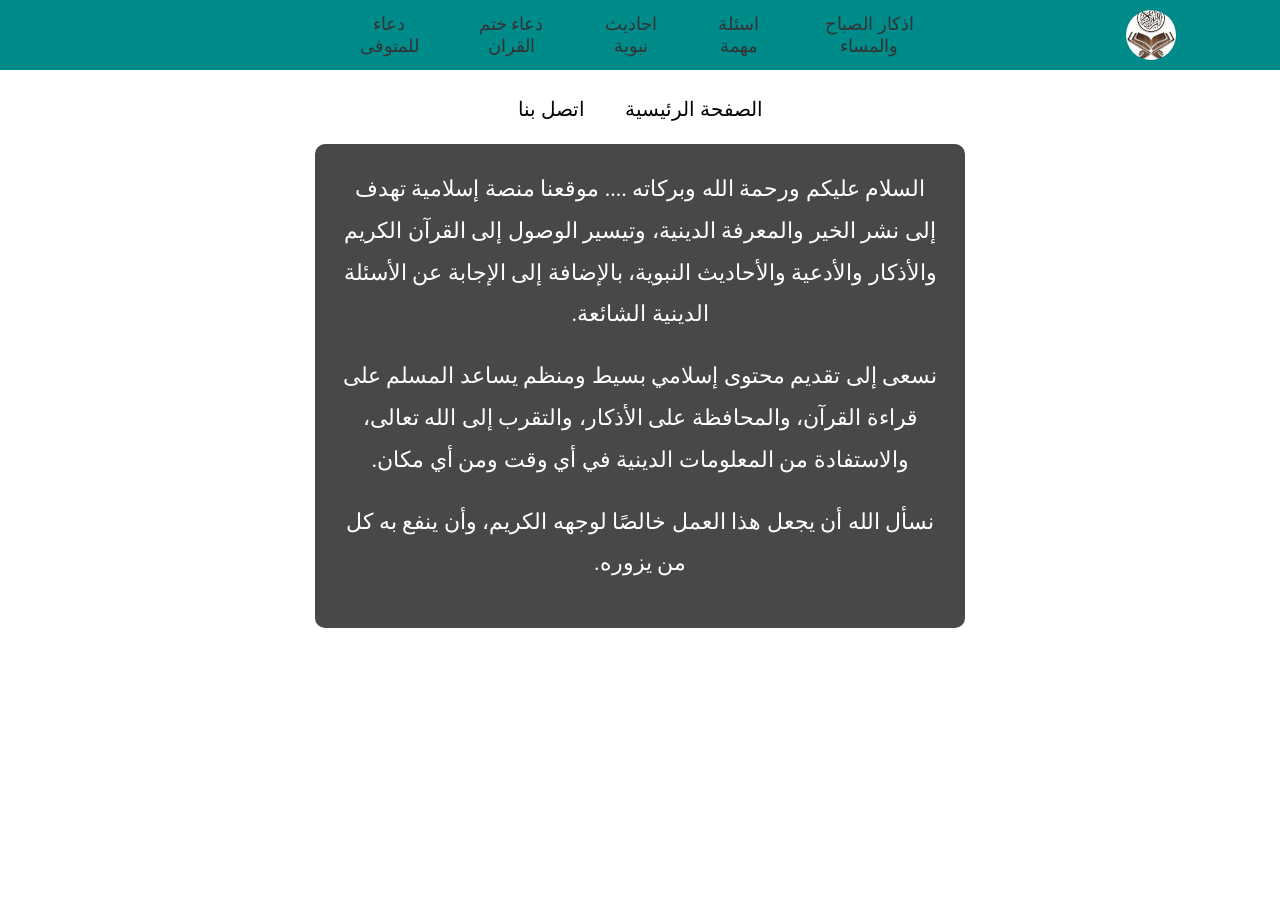
<file: about.html>
<!DOCTYPE html>
<html lang="ar" dir="rtl">
    <head>
        <meta charset="UTF-8">
         <link rel="stylesheet" href="css/style.css">
         <link rel="stylesheet" href="css/all.css">
        <meta http-equiv="X-UA-Compatible" content="IE=edge">
        <meta name="viewport" content="width=device-width, initial-scale=1.0">
         <title>About</title>
        <link rel="manifest" href="manifest.json">
    <meta name="theme-color" content="#00897b">
</head>
    <body>
        <header>
            <div class="container-1">
                <img src="القرآن حياتنا.jfif" alt="القران الكريم">
                 <ul class="links">
                    <li><a href="sabah.html">اذكار الصباح والمساء</a></li>
                    <li><a href="question.html">اسئلة مهمة </a></li>
                    <li><a href="nabawya.html">احاديث نبوية</a></li>
                     <li><a href="doaa.html">دعاء ختم القران </a></li>
                      <li><a href="motawfy.html">دعاء للمتوفى</a></li>
                 </ul>
            </div>  <!-- container-1 -->
           
        </header>
        <!-- ///////////////////////////////////////////// -->
           <div class="things">
            <ul class="three-things">
                <li><a href="index.html">الصفحة الرئيسية</a></li>
                <!-- <li><a href="about.html">عن الموقع</a></li> -->
                <li><a href="contact.html">اتصل بنا</a></li>
            </ul>
        </div>

         

<main class="page-content">
    <p>
        السلام عليكم ورحمة الله وبركاته ....
        موقعنا منصة إسلامية تهدف إلى نشر الخير والمعرفة الدينية،
        وتيسير الوصول إلى القرآن الكريم والأذكار والأدعية والأحاديث النبوية،
        بالإضافة إلى الإجابة عن الأسئلة الدينية الشائعة.
    </p>

    <p>
        نسعى إلى تقديم محتوى إسلامي بسيط ومنظم يساعد المسلم على قراءة القرآن،
        والمحافظة على الأذكار، والتقرب إلى الله تعالى،
        والاستفادة من المعلومات الدينية في أي وقت ومن أي مكان.
    </p>

    <p>
        نسأل الله أن يجعل هذا العمل خالصًا لوجهه الكريم،
        وأن ينفع به كل من يزوره.
    </p>
</main>

    
           
    <script>
      if ("serviceWorker" in navigator) {
        window.addEventListener("load", () => {
          navigator.serviceWorker.register("./service-worker.js").catch((error) => {
            console.error("تعذر تسجيل Service Worker:", error);
          });
        });
      }
    </script>
</file>
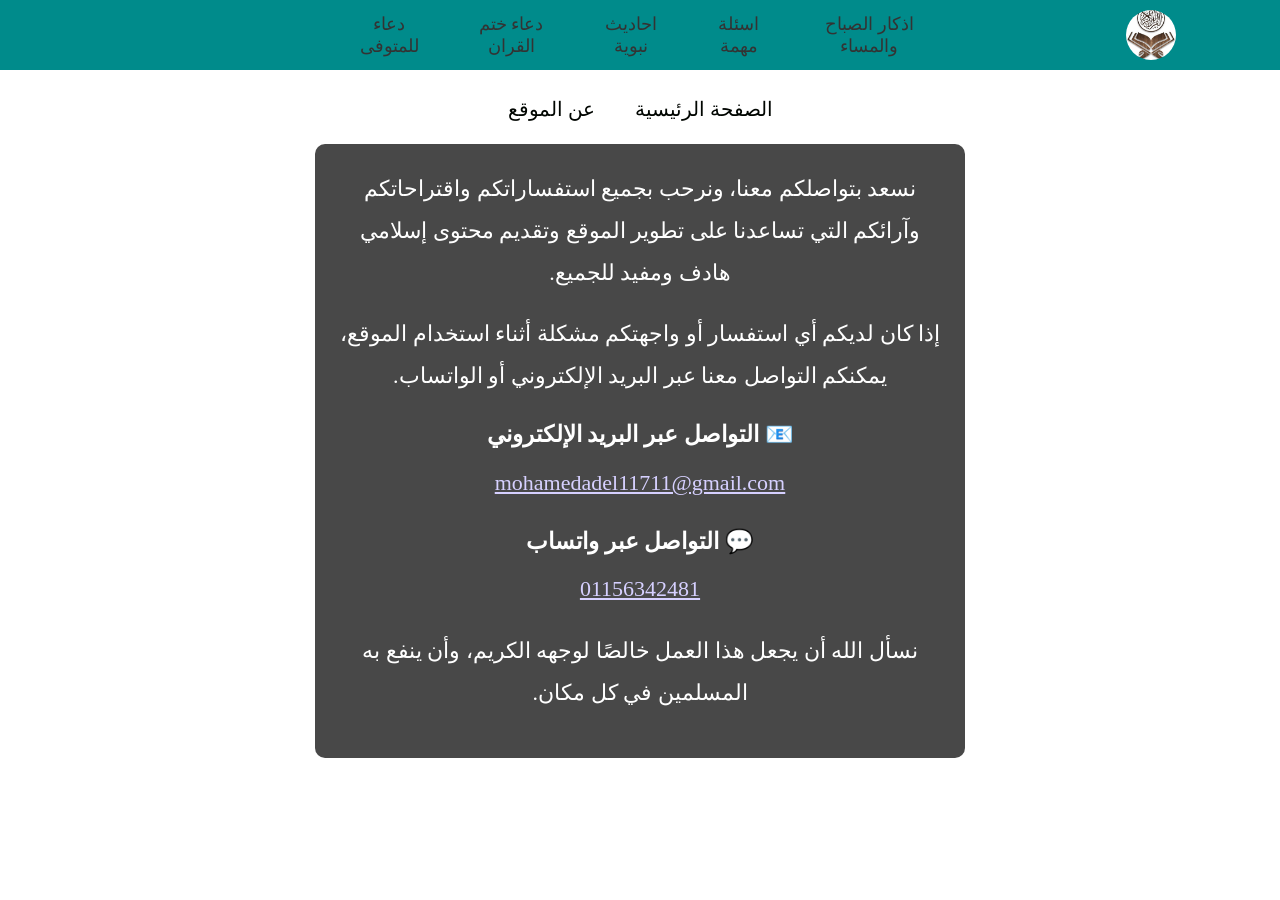
<file: contact.html>
<!DOCTYPE html>
<html lang="ar" dir="rtl">
    <head>
        <meta charset="UTF-8">
         <link rel="stylesheet" href="css/style.css">
         <link rel="stylesheet" href="css/all.css">
        <meta http-equiv="X-UA-Compatible" content="IE=edge">
        <meta name="viewport" content="width=device-width, initial-scale=1.0">
         <title>Contact</title>
        <link rel="manifest" href="manifest.json">
    <meta name="theme-color" content="#00897b">
</head>
    <body>
        <header>
            <div class="container-1">
                <img src="القرآن حياتنا.jfif" alt="القران الكريم">
                 <ul class="links">
                    <li><a href="sabah.html">اذكار الصباح والمساء</a></li>
                    <li><a href="question.html">اسئلة مهمة </a></li>
                    <li><a href="nabawya.html">احاديث نبوية</a></li>
                     <li><a href="doaa.html">دعاء ختم القران </a></li>
                      <li><a href="motawfy.html">دعاء للمتوفى</a></li>
                 </ul>
            </div>  <!-- container-1 -->
           
        </header>
        <!-- /////////////////////////////////////////////////// -->
          
<div class="things">
    <ul class="three-things">
        <li><a href="index.html">الصفحة الرئيسية</a></li>
        <li><a href="about.html">عن الموقع</a></li>
    </ul>
</div>

<main class="page-content">
    <p>
        نسعد بتواصلكم معنا، ونرحب بجميع استفساراتكم
        واقتراحاتكم وآرائكم التي تساعدنا على تطوير الموقع
        وتقديم محتوى إسلامي هادف ومفيد للجميع.
    </p>

    <p>
        إذا كان لديكم أي استفسار أو واجهتكم مشكلة أثناء
        استخدام الموقع، يمكنكم التواصل معنا عبر البريد
        الإلكتروني أو الواتساب.
    </p>

    <h3>📧 التواصل عبر البريد الإلكتروني</h3>
    <p>
        <a href="mailto:mohamedadel11711@gmail.com">
            mohamedadel11711@gmail.com
        </a>
    </p>

    <h3>💬 التواصل عبر واتساب</h3>
    <p>
        <a href="https://wa.me/201156342481" target="_blank" rel="noopener noreferrer">
            01156342481
        </a>
    </p>

    <p>
        نسأل الله أن يجعل هذا العمل خالصًا لوجهه الكريم،
        وأن ينفع به المسلمين في كل مكان.
    </p>
</main>



         
    <script>
      if ("serviceWorker" in navigator) {
        window.addEventListener("load", () => {
          navigator.serviceWorker.register("./service-worker.js").catch((error) => {
            console.error("تعذر تسجيل Service Worker:", error);
          });
        });
      }
    </script>
</file>
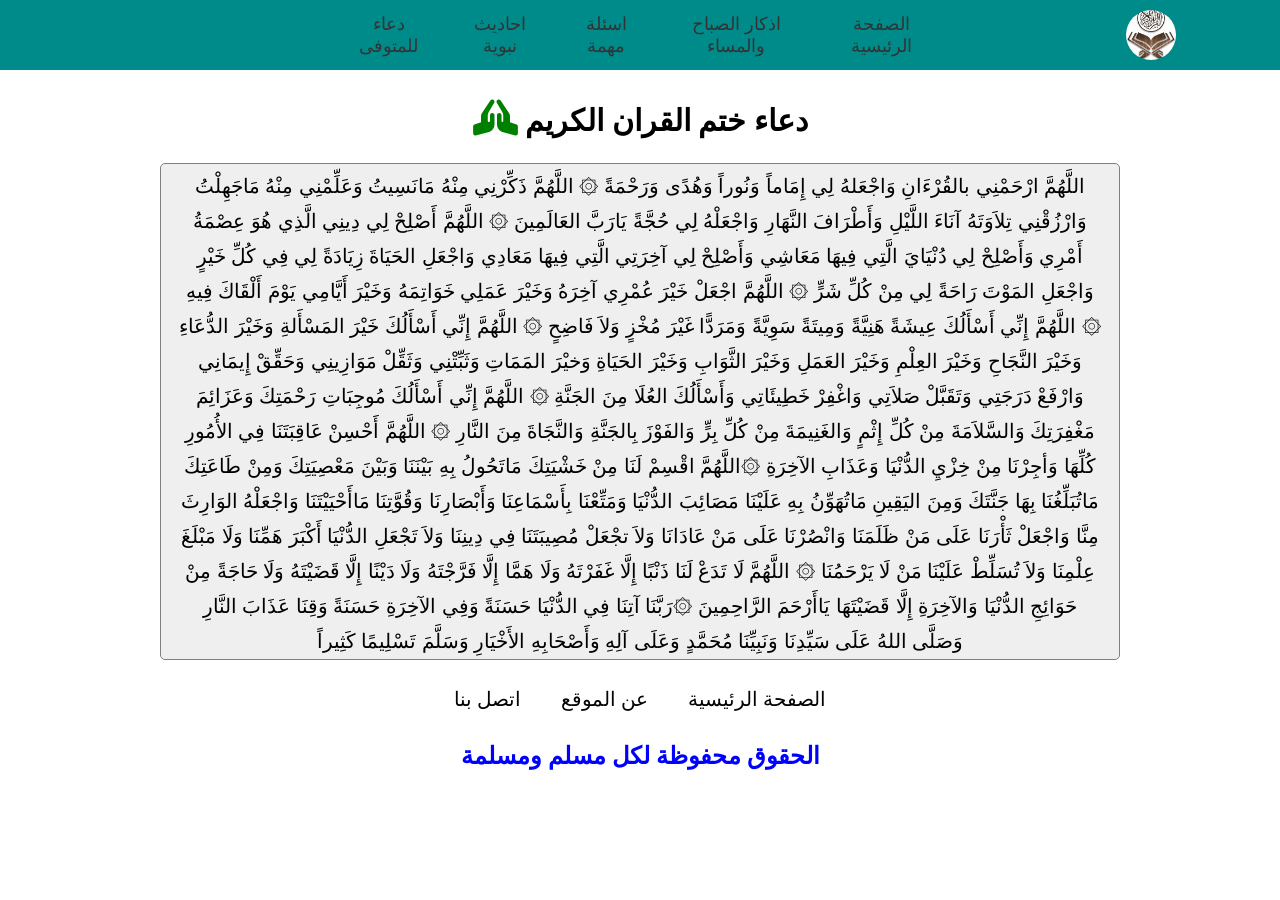
<file: doaa.html>
<!DOCTYPE html>
<html lang="ar" dir="rtl">
    <head>
        <meta charset="UTF-8">
         <link rel="stylesheet" href="css/style.css">
         <link rel="stylesheet" href="css/all.css">
        <meta http-equiv="X-UA-Compatible" content="IE=edge">
        <meta name="viewport" content="width=device-width, initial-scale=1.0">
       <title>دعاء ختم القرآن</title>
        <link rel="manifest" href="manifest.json">
    <meta name="theme-color" content="#00897b">
</head>
    <body>
        <header>
            <div class="container-1">
                <img src="القرآن حياتنا.jfif" alt="القران الكريم">
                 <ul class="links">
                       <li><a href="index.html">الصفحة الرئيسية</a></li>
                    <li><a href="sabah.html">اذكار الصباح والمساء</a></li>
                    <li><a href="question.html">اسئلة مهمة </a></li>
                    <li><a href="nabawya.html">احاديث نبوية</a></li>
                     <!-- <li><a href="doaa.html">دعاء ختم القران </a></li> -->
                      <li><a href="motawfy.html">دعاء للمتوفى</a></li>
                 </ul>
            </div>  <!-- container-1 -->
           
        </header>



        <div class="buttons-azkar">    
            
            <h2 class="azkar-sabah">     دعاء ختم القران الكريم 
                <!-- <i class="fas fa-question-circle"></i> -->
                 <i class="fas fa-praying-hands"></i>
            </h2>
                 
            <button>اللَّهُمَّ ارْحَمْنِي بالقُرْءَانِ وَاجْعَلهُ لِي إِمَاماً وَنُوراً وَهُدًى وَرَحْمَةً ۞

اللَّهُمَّ ذَكِّرْنِي مِنْهُ مَانَسِيتُ وَعَلِّمْنِي مِنْهُ مَاجَهِلْتُ وَارْزُقْنِي تِلاَوَتَهُ آنَاءَ اللَّيْلِ وَأَطْرَافَ النَّهَارِ وَاجْعَلْهُ لِي حُجَّةً يَارَبَّ العَالَمِينَ ۞

اللَّهُمَّ أَصْلِحْ لِي دِينِي الَّذِي هُوَ عِصْمَةُ أَمْرِي وَأَصْلِحْ لِي دُنْيَايَ الَّتِي فِيهَا مَعَاشِي وَأَصْلِحْ لِي آخِرَتِي الَّتِي فِيهَا مَعَادِي وَاجْعَلِ الحَيَاةَ زِيَادَةً لِي فِي كُلِّ خَيْرٍ وَاجْعَلِ المَوْتَ رَاحَةً لِي مِنْ كُلِّ شَرٍّ ۞

اللَّهُمَّ اجْعَلْ خَيْرَ عُمْرِي آخِرَهُ وَخَيْرَ عَمَلِي خَوَاتِمَهُ وَخَيْرَ أَيَّامِي يَوْمَ أَلْقَاكَ فِيهِ ۞

اللَّهُمَّ إِنِّي أَسْأَلُكَ عِيشَةً هَنِيَّةً وَمِيتَةً سَوِيَّةً وَمَرَدًّا غَيْرَ مُخْزٍ وَلاَ فَاضِحٍ ۞

اللَّهُمَّ إِنِّي أَسْأَلُكَ خَيْرَ المَسْأَلةِ وَخَيْرَ الدُّعَاءِ وَخَيْرَ النَّجَاحِ وَخَيْرَ العِلْمِ وَخَيْرَ العَمَلِ وَخَيْرَ  الثَّوَابِ وَخَيْرَ الحَيَاةِ وَخيْرَ المَمَاتِ وَثَبِّتْنِي وَثَقِّلْ مَوَازِينِي وَحَقِّقْ إِيمَانِي وَارْفَعْ دَرَجَتِي وَتَقَبَّلْ صَلاَتِي وَاغْفِرْ خَطِيئَاتِي وَأَسْأَلُكَ العُلَا مِنَ الجَنَّةِ ۞

اللَّهُمَّ إِنِّي أَسْأَلُكَ مُوجِبَاتِ رَحْمَتِكَ وَعَزَائِمَ مَغْفِرَتِكَ وَالسَّلاَمَةَ مِنْ كُلِّ إِثْمٍ وَالغَنِيمَةَ مِنْ كُلِّ بِرٍّ وَالفَوْزَ بِالجَنَّةِ وَالنَّجَاةَ مِنَ النَّارِ ۞

اللَّهُمَّ أَحْسِنْ عَاقِبَتَنَا فِي الأُمُورِ كُلِّهَا وَأجِرْنَا مِنْ خِزْيِ الدُّنْيَا وَعَذَابِ الآخِرَةِ ۞اللَّهُمَّ اقْسِمْ لَنَا مِنْ خَشْيَتِكَ مَاتَحُولُ بِهِ بَيْنَنَا وَبَيْنَ مَعْصِيَتِكَ وَمِنْ طَاعَتِكَ مَاتُبَلِّغُنَا بِهَا جَنَّتَكَ وَمِنَ اليَقِينِ مَاتُهَوِّنُ بِهِ عَلَيْنَا مَصَائِبَ الدُّنْيَا وَمَتِّعْنَا بِأَسْمَاعِنَا وَأَبْصَارِنَا وَقُوَّتِنَا مَاأَحْيَيْتَنَا وَاجْعَلْهُ الوَارِثَ مِنَّا وَاجْعَلْ ثَأْرَنَا عَلَى مَنْ ظَلَمَنَا وَانْصُرْنَا عَلَى مَنْ عَادَانَا وَلاَ تجْعَلْ مُصِيبَتَنَا فِي دِينِنَا وَلاَ تَجْعَلِ الدُّنْيَا أَكْبَرَ هَمِّنَا وَلَا مَبْلَغَ عِلْمِنَا وَلاَ تُسَلِّطْ عَلَيْنَا مَنْ لَا يَرْحَمُنَا ۞

اللَّهُمَّ لَا تَدَعْ لَنَا ذَنْبًا إِلَّا غَفَرْتَهُ وَلَا هَمَّا إِلَّا فَرَّجْتَهُ وَلَا دَيْنًا إِلَّا قَضَيْتَهُ وَلَا حَاجَةً مِنْ حَوَائِجِ الدُّنْيَا وَالآخِرَةِ إِلَّا قَضَيْتَهَا يَاأَرْحَمَ الرَّاحِمِينَ ۞رَبَّنَا آتِنَا فِي الدُّنْيَا حَسَنَةً وَفِي الآخِرَةِ حَسَنَةً وَقِنَا عَذَابَ النَّارِ وَصَلَّى اللهُ عَلَى سَيِّدِنَا وَنَبِيِّنَا مُحَمَّدٍ وَعَلَى آلِهِ وَأَصْحَابِهِ الأَخْيَارِ وَسَلَّمَ تَسْلِيمًا كَثِيراً</button>

         </div>     <!-- button-azkar -->

           <div class="things">
            <ul class="three-things">
                <li><a href="index.html">الصفحة الرئيسية</a></li>
                <li><a href="about.html">عن الموقع</a></li>
                <li><a href="contact.html">اتصل بنا</a></li>
            </ul>

            <h2 class="hkook">الحقوق محفوظة لكل مسلم ومسلمة</h2>
        </div>
    <script>
      if ("serviceWorker" in navigator) {
        window.addEventListener("load", () => {
          navigator.serviceWorker.register("./service-worker.js").catch((error) => {
            console.error("تعذر تسجيل Service Worker:", error);
          });
        });
      }
    </script>
</file>
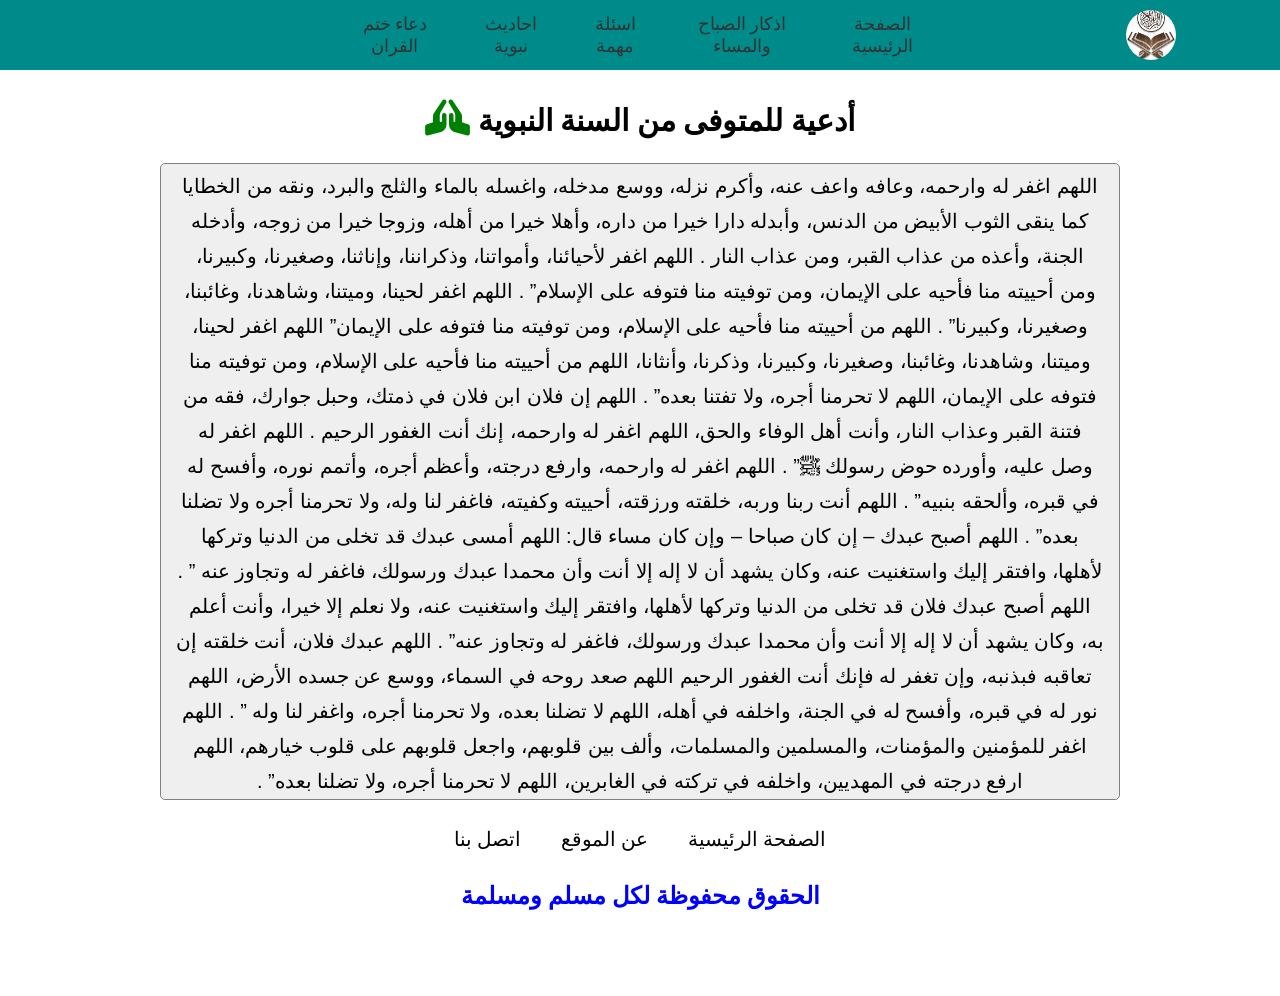
<file: motawfy.html>
<!DOCTYPE html>
<html lang="ar" dir="rtl">
    <head>
        <meta charset="UTF-8">
         <link rel="stylesheet" href="css/style.css">
         <link rel="stylesheet" href="css/all.css">
        <meta http-equiv="X-UA-Compatible" content="IE=edge">
        <meta name="viewport" content="width=device-width, initial-scale=1.0">
        <title>دعاء للمتوفى</title>
        <link rel="manifest" href="manifest.json">
    <meta name="theme-color" content="#00897b">
</head>
    <body>
        <header>
            <div class="container-1">
                <img src="القرآن حياتنا.jfif" alt="القران الكريم">
                 <ul class="links">
                       <li><a href="index.html">الصفحة الرئيسية</a></li>
                    <li><a href="sabah.html">اذكار الصباح والمساء</a></li>
                    <li><a href="question.html">اسئلة مهمة </a></li>
                    <li><a href="nabawya.html">احاديث نبوية</a></li>
                     <li><a href="doaa.html">دعاء ختم القران </a></li>
                      <!-- <li><a href="motawfy.html">دعاء للمتوفى</a></li> -->
                 </ul>
            </div>  <!-- container-1 -->
           
        </header>

                <div class="buttons-azkar">    
            
            <h2 class="azkar-sabah">        أدعية للمتوفى من السنة النبوية 
                <!-- <i class="fas fa-question-circle"></i> -->
                 <i class="fas fa-praying-hands"></i>
            </h2>


            <button>اللهم اغفر له وارحمه، وعافه واعف عنه، وأكرم نزله، ووسع مدخله، واغسله بالماء والثلج والبرد، ونقه من الخطايا كما ينقى الثوب الأبيض من الدنس، وأبدله دارا خيرا من داره، وأهلا خيرا من أهله، وزوجا خيرا من زوجه، وأدخله الجنة، وأعذه من عذاب القبر، ومن عذاب النار .

اللهم اغفر لأحيائنا، وأمواتنا، وذكراننا، وإناثنا، وصغيرنا، وكبيرنا، ومن أحييته منا فأحيه على الإيمان، ومن توفيته منا فتوفه على الإسلام” .
اللهم اغفر لحينا، وميتنا، وشاهدنا، وغائبنا، وصغيرنا، وكبيرنا” .
اللهم من أحييته منا فأحيه على الإسلام، ومن توفيته منا فتوفه على الإيمان”
اللهم اغفر لحينا، وميتنا، وشاهدنا، وغائبنا، وصغيرنا، وكبيرنا، وذكرنا، وأنثانا، اللهم من أحييته منا فأحيه على الإسلام، ومن توفيته منا فتوفه على الإيمان، اللهم لا تحرمنا أجره، ولا تفتنا بعده” .
اللهم إن فلان ابن فلان في ذمتك، وحبل جوارك، فقه من فتنة القبر وعذاب النار، وأنت أهل الوفاء والحق، اللهم اغفر له وارحمه، إنك أنت الغفور الرحيم .
اللهم اغفر له وصل عليه، وأورده حوض رسولك ﷺ” .
اللهم اغفر له وارحمه، وارفع درجته، وأعظم أجره، وأتمم نوره، وأفسح له في قبره، وألحقه بنبيه” .
اللهم أنت ربنا وربه، خلقته ورزقته، أحييته وكفيته، فاغفر لنا وله، ولا تحرمنا أجره ولا تضلنا بعده” .
اللهم أصبح عبدك – إن كان صباحا – وإن كان مساء قال: اللهم أمسى عبدك قد تخلى من الدنيا وتركها لأهلها، وافتقر إليك واستغنيت عنه، وكان يشهد أن لا إله إلا أنت وأن محمدا عبدك ورسولك، فاغفر له وتجاوز عنه ” .
اللهم أصبح عبدك فلان قد تخلى من الدنيا وتركها لأهلها، وافتقر إليك واستغنيت عنه، ولا نعلم إلا خيرا، وأنت أعلم به، وكان يشهد أن لا إله إلا أنت وأن محمدا عبدك ورسولك، فاغفر له وتجاوز عنه” .
اللهم عبدك فلان، أنت خلقته إن تعاقبه فبذنبه، وإن تغفر له فإنك أنت الغفور الرحيم اللهم صعد روحه في السماء، ووسع عن جسده الأرض، اللهم نور له في قبره، وأفسح له في الجنة، واخلفه في أهله، اللهم لا تضلنا بعده، ولا تحرمنا أجره، واغفر لنا وله ” .
اللهم اغفر للمؤمنين والمؤمنات، والمسلمين والمسلمات، وألف بين قلوبهم، واجعل قلوبهم على قلوب خيارهم، اللهم ارفع درجته في المهديين، واخلفه في تركته في الغابرين، اللهم لا تحرمنا أجره، ولا تضلنا بعده” .

 </button>


             </div>     <!-- button-azkar -->


             <div class="things">
            <ul class="three-things">
                <li><a href="index.html">الصفحة الرئيسية</a></li>
                <li><a href="about.html">عن الموقع</a></li>
                <li><a href="contact.html">اتصل بنا</a></li>
            </ul>

            <h2 class="hkook">الحقوق محفوظة لكل مسلم ومسلمة</h2>
        </div>
    <script>
      if ("serviceWorker" in navigator) {
        window.addEventListener("load", () => {
          navigator.serviceWorker.register("./service-worker.js").catch((error) => {
            console.error("تعذر تسجيل Service Worker:", error);
          });
        });
      }
    </script>
</file>
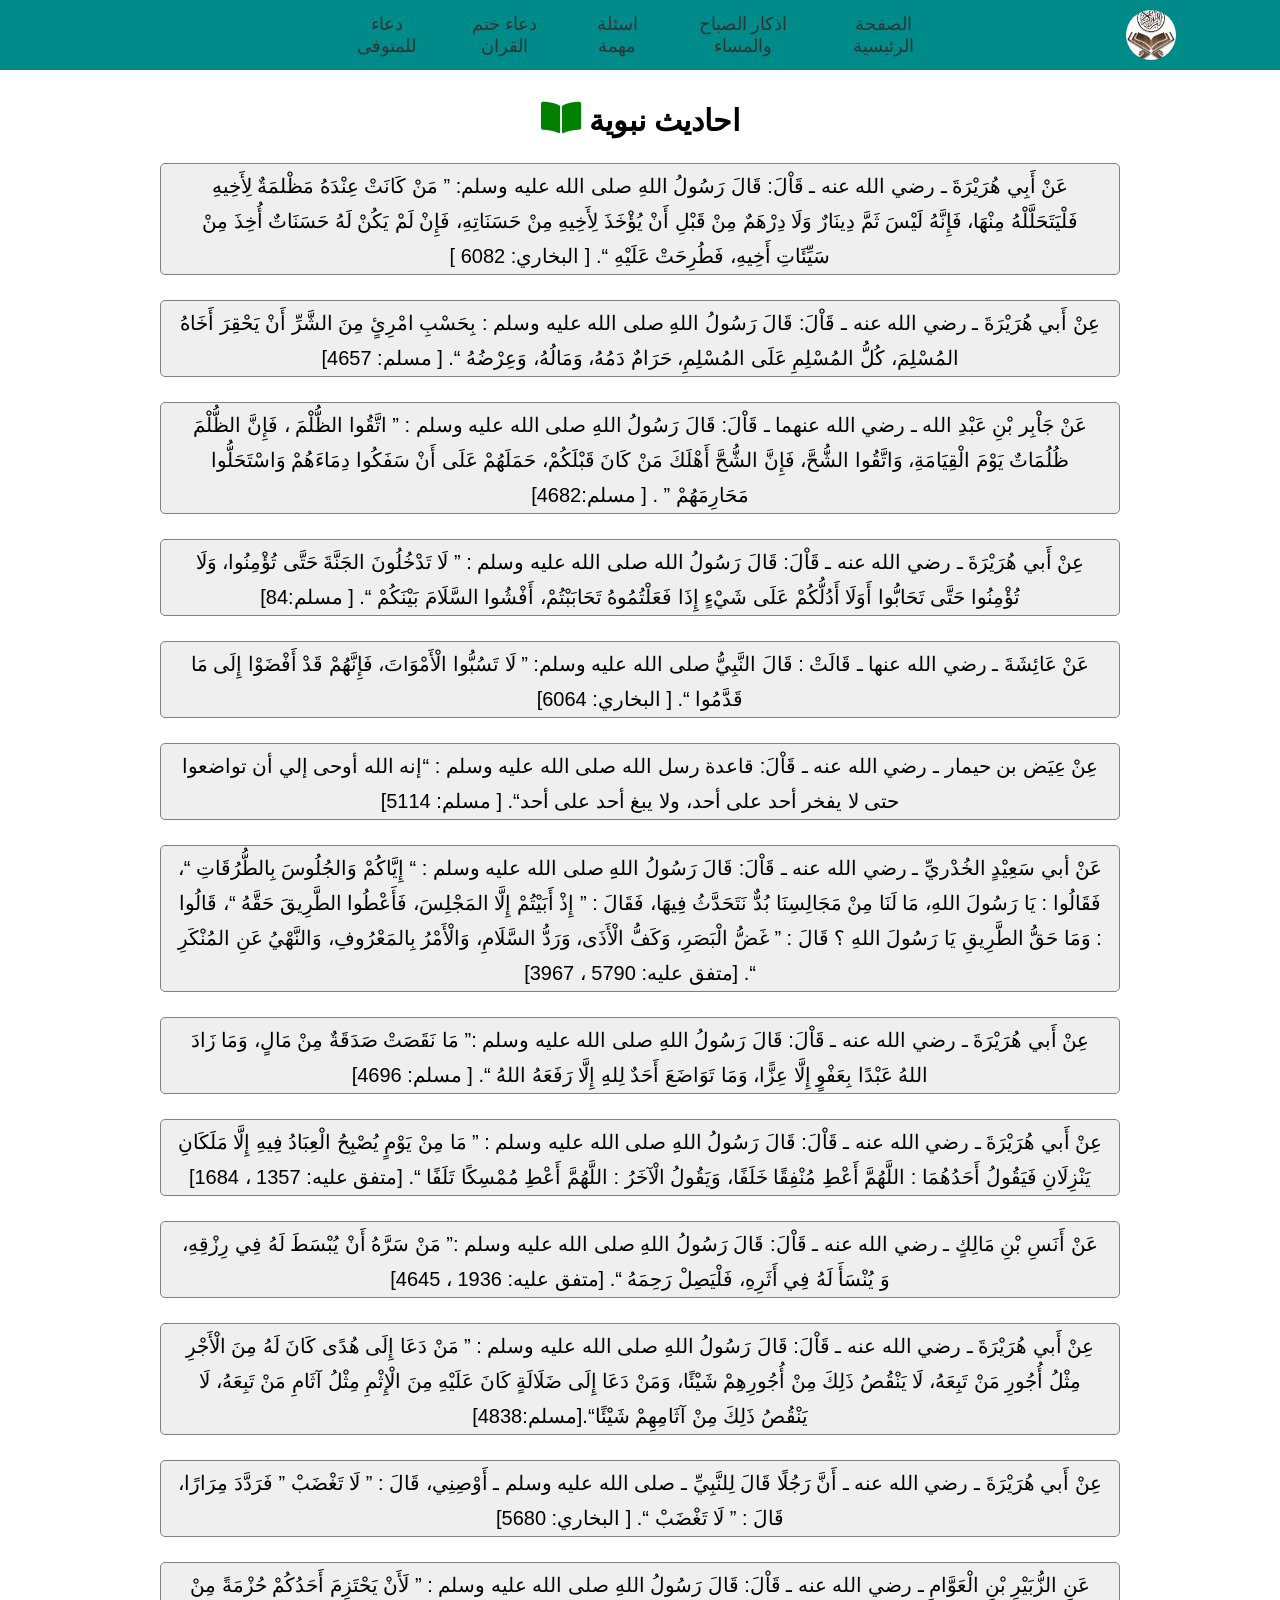
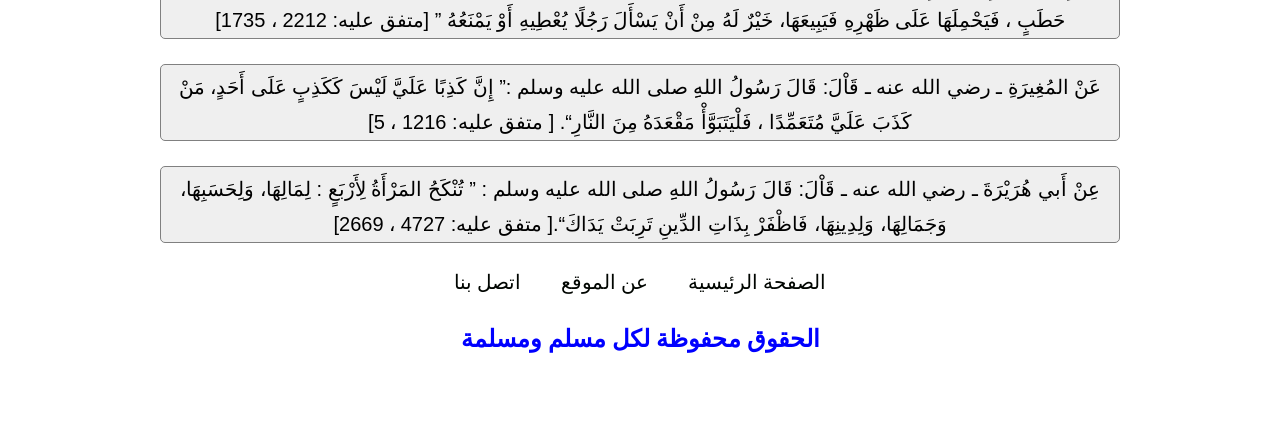
<file: nabawya.html>
<!DOCTYPE html>
<html lang="ar" dir="rtl">
    <head>
        <meta charset="UTF-8">
         <link rel="stylesheet" href="css/style.css">
         <link rel="stylesheet" href="css/all.css">
        <meta http-equiv="X-UA-Compatible" content="IE=edge">
        <meta name="viewport" content="width=device-width, initial-scale=1.0">
         <title>احاديث نبوية</title>
        <link rel="manifest" href="manifest.json">
    <meta name="theme-color" content="#00897b">
</head>
    <body>
        <header>
            <div class="container-1">
                <img src="القرآن حياتنا.jfif" alt="القران الكريم">
                 <ul class="links">
                       <li><a href="index.html">الصفحة الرئيسية</a></li>
                    <li><a href="sabah.html">اذكار الصباح والمساء</a></li>
                    <li><a href="question.html">اسئلة مهمة </a></li>
                    <!-- <li><a href="nabawya.html">احاديث نبوية</a></li> -->
                     <li><a href="doaa.html">دعاء ختم القران </a></li>
                      <li><a href="motawfy.html">دعاء للمتوفى</a></li>
                 </ul>
            </div>  <!-- container-1 -->
           
        </header>



        <div class="buttons-azkar">
            
            <h2 class="azkar-sabah">  احاديث نبوية 
                  <i class="fas fa-book-open"></i>
            </h2>

            <button>عَنْ أَبِي هُرَيْرَةَ ـ رضي الله عنه ـ  قَاْلَ: قَالَ رَسُولُ اللهِ صلى الله عليه وسلم: ” مَنْ كَانَتْ عِنْدَهُ مَظْلمَةٌ لِأَخِيهِ فَلْيَتَحَلَّلْهُ مِنْهَا، فَإِنَّهُ لَيْسَ ثَمَّ دِينَارٌ وَلَا دِرْهَمٌ مِنْ قَبْلِ أَنْ يُؤْخَذَ لِأَخِيهِ مِنْ حَسَنَاتِهِ، فَإِنْ لَمْ يَكُنْ لَهُ حَسَنَاتٌ أُخِذَ مِنْ سَيِّئَاتِ أَخِيهِ، فَطُرِحَتْ عَلَيْهِ “. [ البخاري: 6082 ]</button> 
            <button>عِنْ أَبي هُرَيْرَةَ ـ رضي الله عنه ـ  قَاْلَ: قَالَ رَسُولُ اللهِِ  صلى الله عليه وسلم :  بِحَسْبِ امْرِئٍ مِنَ الشَّرِّ أَنْ يَحْقِرَ أَخَاهُ المُسْلِمَ، كُلُّ المُسْلِمِ عَلَى المُسْلِمِ، حَرَامٌ دَمُهُ، وَمَالُهُ، وَعِرْضُهُ “. [ مسلم: 4657]</button>
           <button>عَنْ جَاْبِر بْنِ عَبْدِ الله ـ رضي الله عنهما ـ قَاْلَ: قَالَ رَسُولُ اللهِِ  صلى الله عليه وسلم : ” اتَّقُوا الظُّلْمَ ، فَإِنَّ الظُّلْمَ ظُلُمَاتٌ يَوْمَ الْقِيَامَةِ، وَاتَّقُوا الشُّحَّ، فَإِنَّ الشُّحَّ أَهْلَكَ مَنْ كَانَ قَبْلَكُمْ، حَمَلَهُمْ عَلَى أَنْ سَفَكُوا دِمَاءَهُمْ وَاسْتَحَلُّوا مَحَارِمَهُمْ ” . [ مسلم:4682]</button>
           <button>عِنْ أَبي هُرَيْرَةَ ـ رضي الله عنه ـ قَاْلَ: قَالَ رَسُولُ الله  صلى الله عليه وسلم : ” لَا تَدْخُلُونَ الجَنَّةَ حَتَّى تُؤْمِنُوا، وَلَا تُؤْمِنُوا حَتَّى تَحَابُّوا أَوَلَا  أَدُلُّكُمْ عَلَى شَيْءٍ إِذَا فَعَلْتُمُوهُ تَحَابَبْتُمْ، أَفْشُوا السَّلَامَ بَيْنَكُمْ “. [ مسلم:84]</button>
           <button>عَنْ عَائِشَةَ ـ رضي الله عنها ـ قَالَتْ : قَالَ النَّبِيُّ  صلى الله عليه وسلم: ” لَا تَسُبُّوا الْأَمْوَاتَ، فَإِنَّهُمْ قَدْ أَفْضَوْا إِلَى مَا قَدَّمُوا “. [ البخاري: 6064]</button>
           
           <button>عِنْ عַيَض بن حيمار ـ رضي الله عنه ـ قَاْلَ: قاعدة رسل الله  صلى الله عليه وسلم :  “إنه الله أوحى إلي أن تواضعوا حتى لا يفخر أحد على أحد، ولا يبغ أحد على أحد“. [ مسلم: 5114]</button>
           <button>عَنْ أبي سَعِيْدٍ الخُدْريِّ ـ رضي الله عنه ـ قَاْلَ: قَالَ رَسُولُ اللهِِ  صلى الله عليه وسلم : “ إِيَّاكُمْ وَالجُلُوسَ بِالطُّرُقَاتِ “، فَقَالُوا : يَا رَسُولَ اللهِ، مَا لَنَا مِنْ مَجَالِسِنَا بُدٌّ نَتَحَدَّثُ فِيهَا، فَقَالَ : ” إِذْ أَبَيْتُمْ إِلَّا المَجْلِسَ، فَأَعْطُوا الطَّرِيقَ حَقَّهُ “، قَالُوا : وَمَا حَقُّ الطَّرِيقِ يَا رَسُولَ اللهِ ؟ قَالَ : ” غَضُّ الْبَصَرِ، وَكَفُّ الْأَذَى، وَرَدُّ السَّلَامِ، وَالْأَمْرُ بِالمَعْرُوفِ، وَالنَّهْيُ عَنِ المُنْكَرِ “. [متفق عليه: 5790 ، 3967]</button>
           <button>عِنْ أَبي هُرَيْرَةَ ـ رضي الله عنه ـ  قَاْلَ: قَالَ رَسُولُ اللهِِ  صلى الله عليه وسلم :” مَا نَقَصَتْ صَدَقَةٌ مِنْ مَالٍ، وَمَا زَادَ اللهُ عَبْدًا بِعَفْوٍ إِلَّا عِزًّا، وَمَا تَوَاضَعَ أَحَدٌ لِلهِِ إِلَّا رَفَعَهُ اللهُ “.  [ مسلم: 4696]</button>
           <button>عِنْ أَبي هُرَيْرَةَ ـ رضي الله عنه ـ  قَاْلَ: قَالَ رَسُولُ اللهِِ  صلى الله عليه وسلم : ” مَا مِنْ يَوْمٍ يُصْبِحُ الْعِبَادُ فِيهِ إِلَّا مَلَكَانِ يَنْزِلَانِ فَيَقُولُ أَحَدُهُمَا : اللَّهُمَّ أَعْطِ مُنْفِقًا خَلَفًا، وَيَقُولُ الْآخَرُ : اللَّهُمَّ أَعْطِ مُمْسِكًا تَلَفًا “.
[متفق عليه: 1357 ، 1684]</button>
           <button>عَنْ أَنَسِ بْنِ مَالِكٍ ـ رضي الله عنه ـ  قَاْلَ: قَالَ رَسُولُ اللهِِ  صلى الله عليه وسلم :” مَنْ سَرَّهُ أَنْ يُبْسَطَ لَهُ فِي رِزْقِهِ، وَ يُنْسَأَ لَهُ فِي أَثَرِهِ، فَلْيَصِلْ رَحِمَهُ “. [متفق عليه: 1936 ، 4645]</button>
           <button>عِنْ أَبي هُرَيْرَةَ ـ رضي الله عنه ـ  قَاْلَ: قَالَ رَسُولُ اللهِِ  صلى الله عليه وسلم : ” مَنْ دَعَا إِلَى هُدًى كَانَ لَهُ مِنَ الْأَجْرِ مِثْلُ أُجُورِ مَنْ تَبِعَهُ، لَا يَنْقُصُ ذَلِكَ مِنْ أُجُورِهِمْ شَيْئًا، وَمَنْ دَعَا إِلَى ضَلَالَةٍ كَانَ عَلَيْهِ مِنَ الْإِثْمِ مِثْلُ آثَامِ مَنْ تَبِعَهُ، لَا يَنْقُصُ ذَلِكَ مِنْ آثَامِهِمْ شَيْئًا“.[مسلم:4838]</button>
           <button>عِنْ أَبي هُرَيْرَةَ ـ رضي الله عنه ـ  أَنَّ رَجُلًا قَالَ لِلنَّبِيِّ ـ صلى الله عليه وسلم ـ أَوْصِنِي، قَالَ : ” لَا تَغْضَبْ ” فَرَدَّدَ مِرَارًا، قَالَ : ” لَا تَغْضَبْ “. [  البخاري: 5680]</button>
           <button>عَنِ الزُّبَيْرِ بْنِ الْعَوَّامِ ـ رضي الله عنه ـ  قَاْلَ: قَالَ رَسُولُ اللهِِ  صلى الله عليه وسلم : ” لَأَنْ يَحْتَزِمَ أَحَدُكُمْ حُزْمَةً مِنْ حَطَبٍ ، فَيَحْمِلَهَا عَلَى ظَهْرِهِ فَيَبِيعَهَا، خَيْرٌ لَهُ مِنْ أَنْ يَسْأَلَ رَجُلًا يُعْطِيهِ أَوْ يَمْنَعُهُ ” [متفق عليه: 2212 ، 1735]</button>
           <button>عَنْ المُغِيرَةِ  ـ رضي الله عنه ـ  قَاْلَ: قَالَ رَسُولُ اللهِِ  صلى الله عليه وسلم :” إِنَّ كَذِبًا عَلَيَّ لَيْسَ كَكَذِبٍ عَلَى أَحَدٍ، مَنْ كَذَبَ عَلَيَّ مُتَعَمِّدًا ، فَلْيَتَبَوَّأْ مَقْعَدَهُ مِنَ النَّارِ“. [ متفق عليه: 1216 ، 5]</button>
           <button>عِنْ أَبي هُرَيْرَةَ ـ رضي الله عنه ـ قَاْلَ: قَالَ رَسُولُ اللهِِ صلى الله عليه وسلم : ” تُنْكَحُ المَرْأَةُ لِأَرْبَعٍ : لِمَالِهَا، وَلِحَسَبِهَا، وَجَمَالِهَا، وَلِدِينِهَا، فَاظْفَرْ بِذَاتِ الدِّينِ تَرِبَتْ يَدَاكَ“.[ متفق عليه: 4727 ، 2669]</button>

            
       </div>     <!-- button-azkar -->

       <div class="things">
            <ul class="three-things">
                <li><a href="index.html">الصفحة الرئيسية</a></li>
                <li><a href="about.html">عن الموقع</a></li>
                <li><a href="contact.html">اتصل بنا</a></li>
            </ul>

            <h2 class="hkook">الحقوق محفوظة لكل مسلم ومسلمة</h2>
        </div>
    <script>
      if ("serviceWorker" in navigator) {
        window.addEventListener("load", () => {
          navigator.serviceWorker.register("./service-worker.js").catch((error) => {
            console.error("تعذر تسجيل Service Worker:", error);
          });
        });
      }
    </script>
</file>
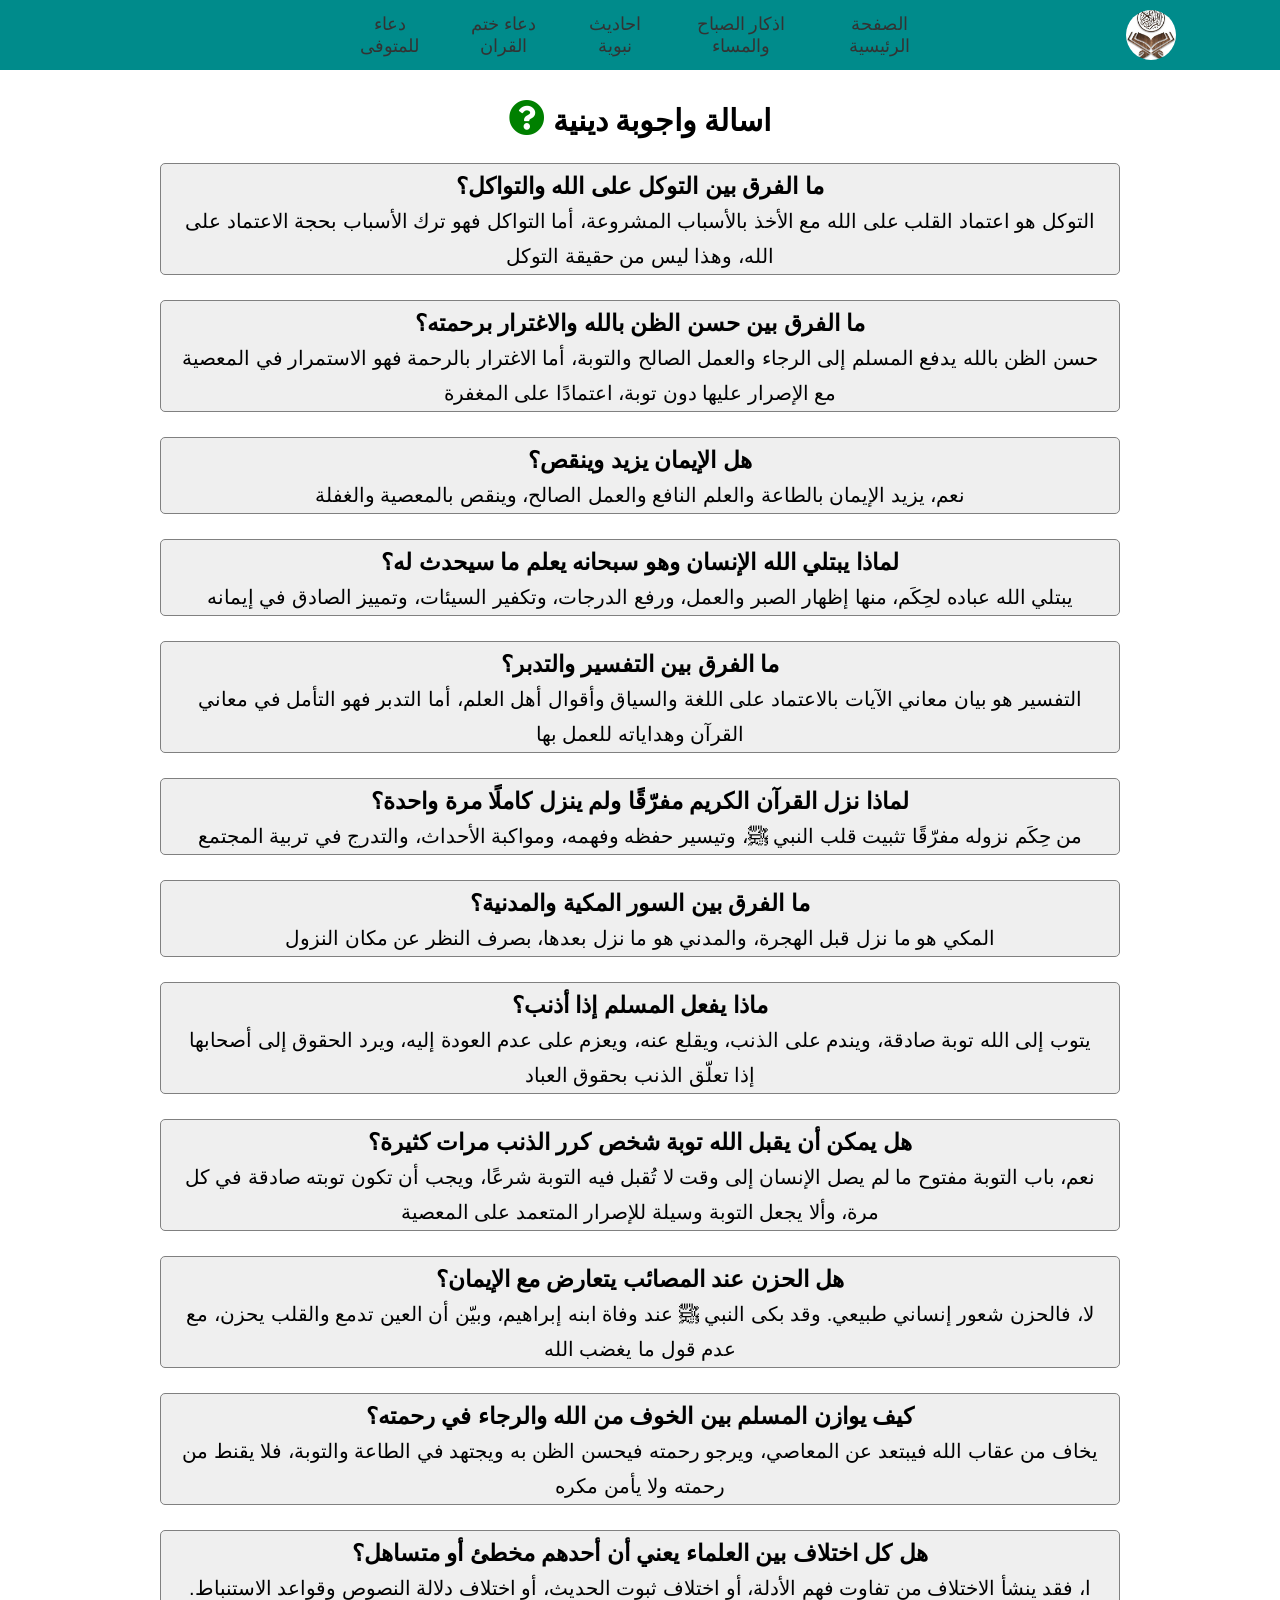
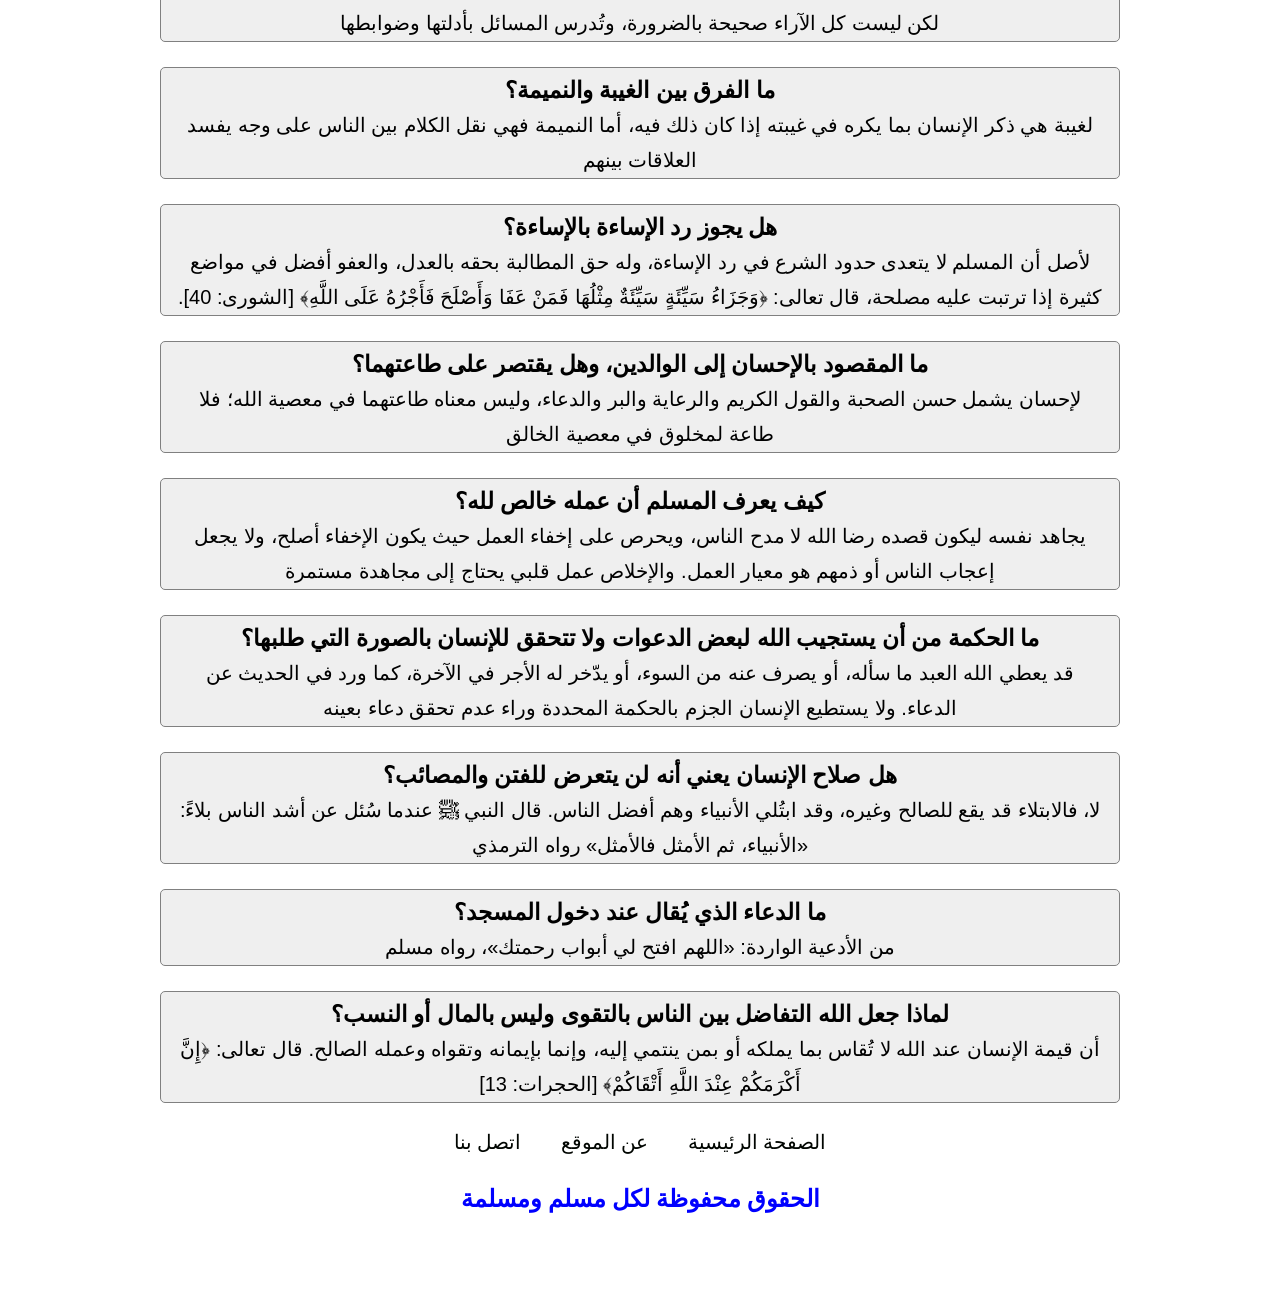
<file: question.html>
<!DOCTYPE html>
<html lang="ar" dir="rtl">
    <head>
        <meta charset="UTF-8">
         <link rel="stylesheet" href="css/style.css">
         <link rel="stylesheet" href="css/all.css">
        <meta http-equiv="X-UA-Compatible" content="IE=edge">
        <meta name="viewport" content="width=device-width, initial-scale=1.0">
         <title>اسئلة مهمة</title>
        <link rel="manifest" href="manifest.json">
    <meta name="theme-color" content="#00897b">
</head>
    <body>
        <header>
            <div class="container-1">
                <img src="القرآن حياتنا.jfif" alt="القران الكريم">
                  <ul class="linkss">
                     <li><a href="index.html">الصفحة الرئيسية</a></li>
                    <li><a href="sabah.html">اذكار الصباح والمساء</a></li>
                 
                    <li><a href="nabawya.html">احاديث نبوية</a></li>
                     <li><a href="doaa.html">دعاء ختم القران </a></li>
                      <li><a href="motawfy.html">دعاء للمتوفى</a></li>
                         <!-- <li><a href="question.html">اسئلة مهمة </a></li> -->
                 </ul>
            </div>  <!-- container-1 -->
           
        </header>



        <div class="buttons-azkar">
            
            <h2 class="azkar-sabah">  اسالة واجوبة دينية
                <i class="fas fa-question-circle"></i>
            </h2>

            <button><h3> ما الفرق بين التوكل على الله والتواكل؟</h3> التوكل هو اعتماد القلب على الله مع الأخذ بالأسباب المشروعة، أما التواكل فهو ترك الأسباب بحجة الاعتماد على الله، وهذا ليس من حقيقة التوكل      </button>
            <button><h3>ما الفرق بين حسن الظن بالله والاغترار برحمته؟</h3> حسن الظن بالله يدفع المسلم إلى الرجاء والعمل الصالح والتوبة، أما الاغترار بالرحمة فهو الاستمرار في المعصية مع الإصرار عليها دون توبة، اعتمادًا على المغفرة </button>
            <button><h3>هل الإيمان يزيد وينقص؟</h3>   نعم، يزيد الإيمان بالطاعة والعلم النافع والعمل الصالح، وينقص بالمعصية والغفلة   </button>
            <button><h3>لماذا يبتلي الله الإنسان وهو سبحانه يعلم ما سيحدث له؟</h3>يبتلي الله عباده لحِكَم، منها إظهار الصبر والعمل، ورفع الدرجات، وتكفير السيئات، وتمييز الصادق في إيمانه</button>
            <button><h3>ما الفرق بين التفسير والتدبر؟</h3>التفسير هو بيان معاني الآيات بالاعتماد على اللغة والسياق وأقوال أهل العلم، أما التدبر فهو التأمل في معاني القرآن وهداياته للعمل بها</button>
            <button><h3>لماذا نزل القرآن الكريم مفرّقًا ولم ينزل كاملًا مرة واحدة؟</h3>من حِكَم نزوله مفرّقًا تثبيت قلب النبي ﷺ، وتيسير حفظه وفهمه، ومواكبة الأحداث، والتدرج في تربية المجتمع </button> 
            <button><h3>ما الفرق بين السور المكية والمدنية؟</h3>المكي هو ما نزل قبل الهجرة، والمدني هو ما نزل بعدها، بصرف النظر عن مكان النزول</button>
            <button><h3>ماذا يفعل المسلم إذا أذنب؟</h3>يتوب إلى الله توبة صادقة، ويندم على الذنب، ويقلع عنه، ويعزم على عدم العودة إليه، ويرد الحقوق إلى أصحابها إذا تعلّق الذنب بحقوق العباد</button>
            <button><h3>هل يمكن أن يقبل الله توبة شخص كرر الذنب مرات كثيرة؟</h3>نعم، باب التوبة مفتوح ما لم يصل الإنسان إلى وقت لا تُقبل فيه التوبة شرعًا، ويجب أن تكون توبته صادقة في كل مرة، وألا يجعل التوبة وسيلة للإصرار المتعمد على المعصية</button>
            <button><h3>هل الحزن عند المصائب يتعارض مع الإيمان؟</h3>لا، فالحزن شعور إنساني طبيعي. وقد بكى النبي ﷺ عند وفاة ابنه إبراهيم، وبيّن أن العين تدمع والقلب يحزن، مع عدم قول ما يغضب الله</button>
            <button><h3>كيف يوازن المسلم بين الخوف من الله والرجاء في رحمته؟</h3>يخاف من عقاب الله فيبتعد عن المعاصي، ويرجو رحمته فيحسن الظن به ويجتهد في الطاعة والتوبة، فلا يقنط من رحمته ولا يأمن مكره</button>
            <button><h3>هل كل اختلاف بين العلماء يعني أن أحدهم مخطئ أو متساهل؟</h3>ا، فقد ينشأ الاختلاف من تفاوت فهم الأدلة، أو اختلاف ثبوت الحديث، أو اختلاف دلالة النصوص وقواعد الاستنباط. لكن ليست كل الآراء صحيحة بالضرورة، وتُدرس المسائل بأدلتها وضوابطها</button>
            <button><h3>ما الفرق بين الغيبة والنميمة؟</h3>لغيبة هي ذكر الإنسان بما يكره في غيبته إذا كان ذلك فيه، أما النميمة فهي نقل الكلام بين الناس على وجه يفسد العلاقات بينهم</button>
            <button><h3>هل يجوز رد الإساءة بالإساءة؟</h3>لأصل أن المسلم لا يتعدى حدود الشرع في رد الإساءة، وله حق المطالبة بحقه بالعدل، والعفو أفضل في مواضع كثيرة إذا ترتبت عليه مصلحة، قال تعالى: ﴿وَجَزَاءُ سَيِّئَةٍ سَيِّئَةٌ مِثْلُهَا فَمَنْ عَفَا وَأَصْلَحَ فَأَجْرُهُ عَلَى اللَّهِ﴾ [الشورى: 40].</button>
            <button><h3>ما المقصود بالإحسان إلى الوالدين، وهل يقتصر على طاعتهما؟</h3>لإحسان يشمل حسن الصحبة والقول الكريم والرعاية والبر والدعاء، وليس معناه طاعتهما في معصية الله؛ فلا طاعة لمخلوق في معصية الخالق</button>
            <button><h3>كيف يعرف المسلم أن عمله خالص لله؟</h3>يجاهد نفسه ليكون قصده رضا الله لا مدح الناس، ويحرص على إخفاء العمل حيث يكون الإخفاء أصلح، ولا يجعل إعجاب الناس أو ذمهم هو معيار العمل. والإخلاص عمل قلبي يحتاج إلى مجاهدة مستمرة</button>
            <button><h3>ما الحكمة من أن يستجيب الله لبعض الدعوات ولا تتحقق للإنسان بالصورة التي طلبها؟</h3>قد يعطي الله العبد ما سأله، أو يصرف عنه من السوء، أو يدّخر له الأجر في الآخرة، كما ورد في الحديث عن الدعاء. ولا يستطيع الإنسان الجزم بالحكمة المحددة وراء عدم تحقق دعاء بعينه</button>
            <button><h3>هل صلاح الإنسان يعني أنه لن يتعرض للفتن والمصائب؟</h3>لا، فالابتلاء قد يقع للصالح وغيره، وقد ابتُلي الأنبياء وهم أفضل الناس. قال النبي ﷺ عندما سُئل عن أشد الناس بلاءً: «الأنبياء، ثم الأمثل فالأمثل» رواه الترمذي</button>
            <button><h3>ما الدعاء الذي يُقال عند دخول المسجد؟</h3>من الأدعية الواردة: «اللهم افتح لي أبواب رحمتك»، رواه مسلم</button>
            <button><h3>لماذا جعل الله التفاضل بين الناس بالتقوى وليس بالمال أو النسب؟</h3>أن قيمة الإنسان عند الله لا تُقاس بما يملكه أو بمن ينتمي إليه، وإنما بإيمانه وتقواه وعمله الصالح. قال تعالى: ﴿إِنَّ أَكْرَمَكُمْ عِنْدَ اللَّهِ أَتْقَاكُمْ﴾ [الحجرات: 13]</button>
             
       </div>     <!-- button-azkar -->



       <div class="things">
            <ul class="three-things">
                <li><a href="index.html">الصفحة الرئيسية</a></li>
                <li><a href="about.html">عن الموقع</a></li>
                <li><a href="contact.html">اتصل بنا</a></li>
            </ul>

            <h2 class="hkook">الحقوق محفوظة لكل مسلم ومسلمة</h2>
        </div>
    <script>
      if ("serviceWorker" in navigator) {
        window.addEventListener("load", () => {
          navigator.serviceWorker.register("./service-worker.js").catch((error) => {
            console.error("تعذر تسجيل Service Worker:", error);
          });
        });
      }
    </script>
</file>
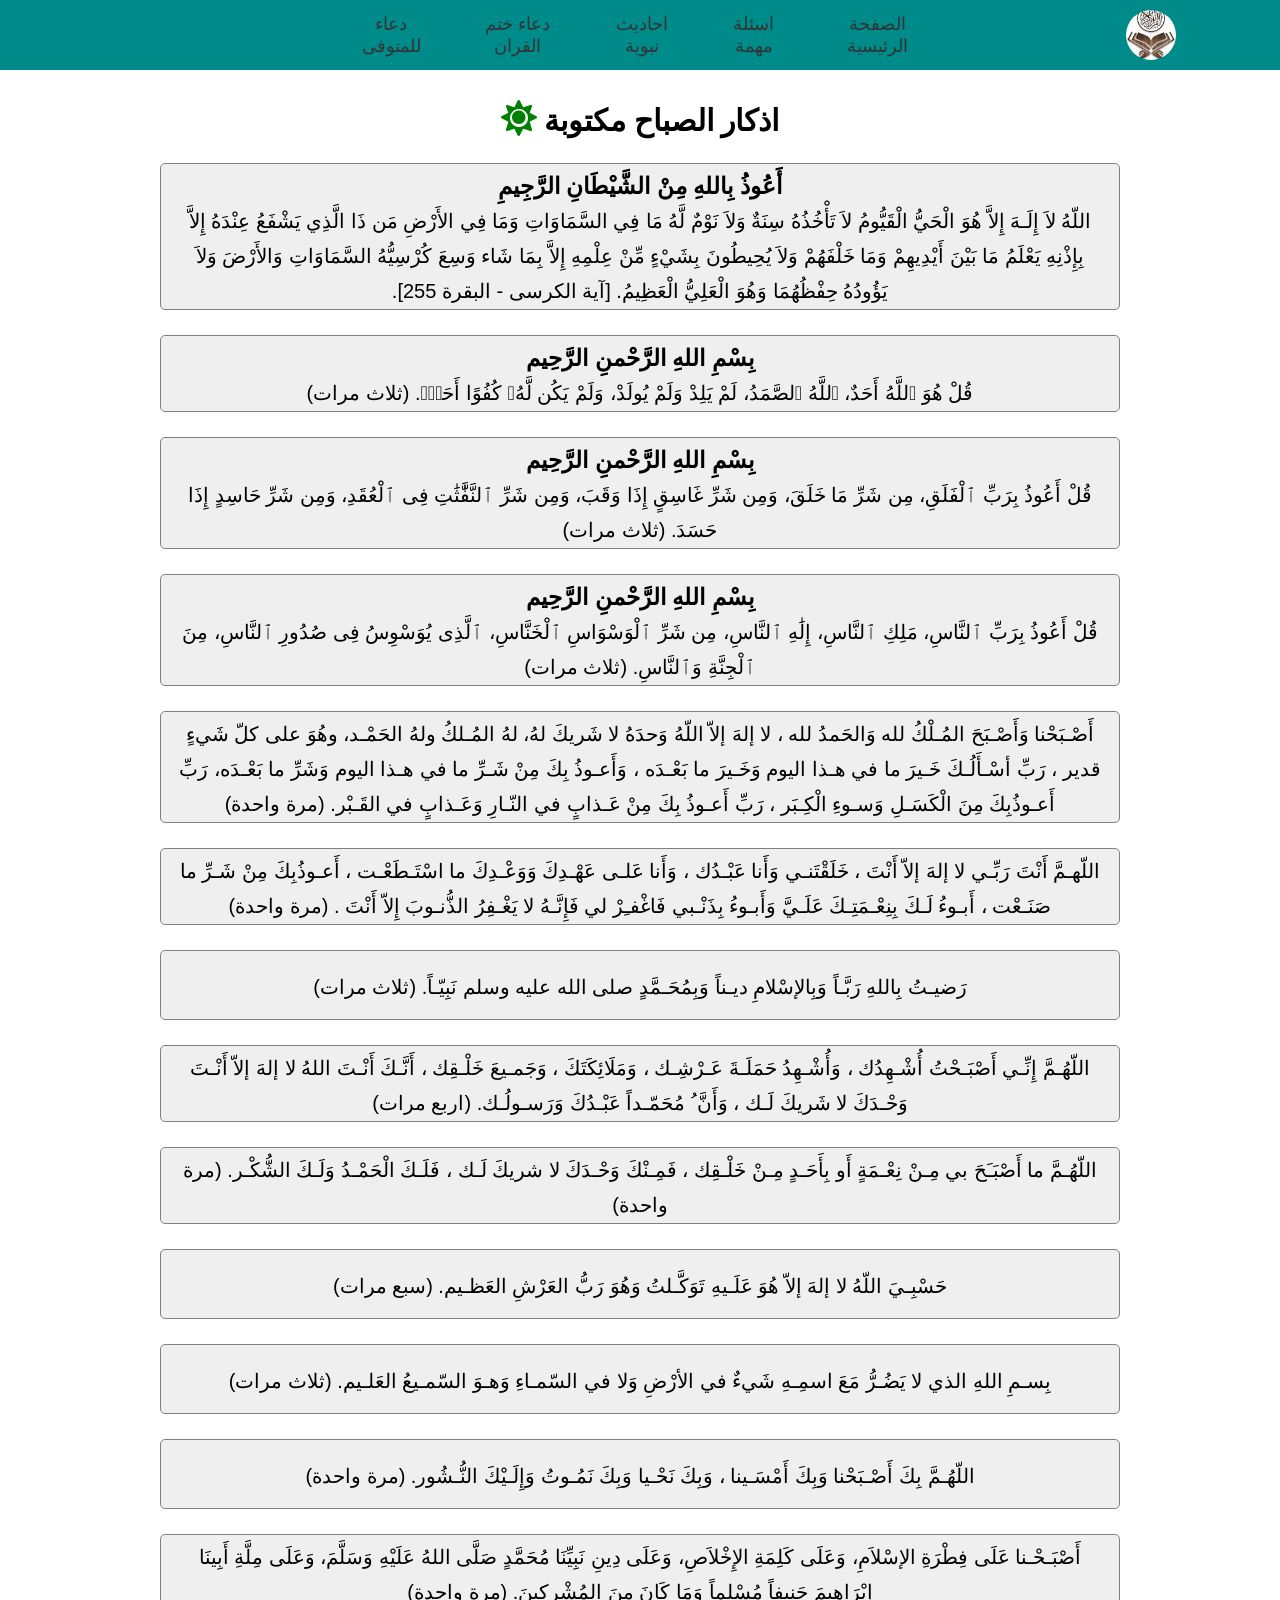
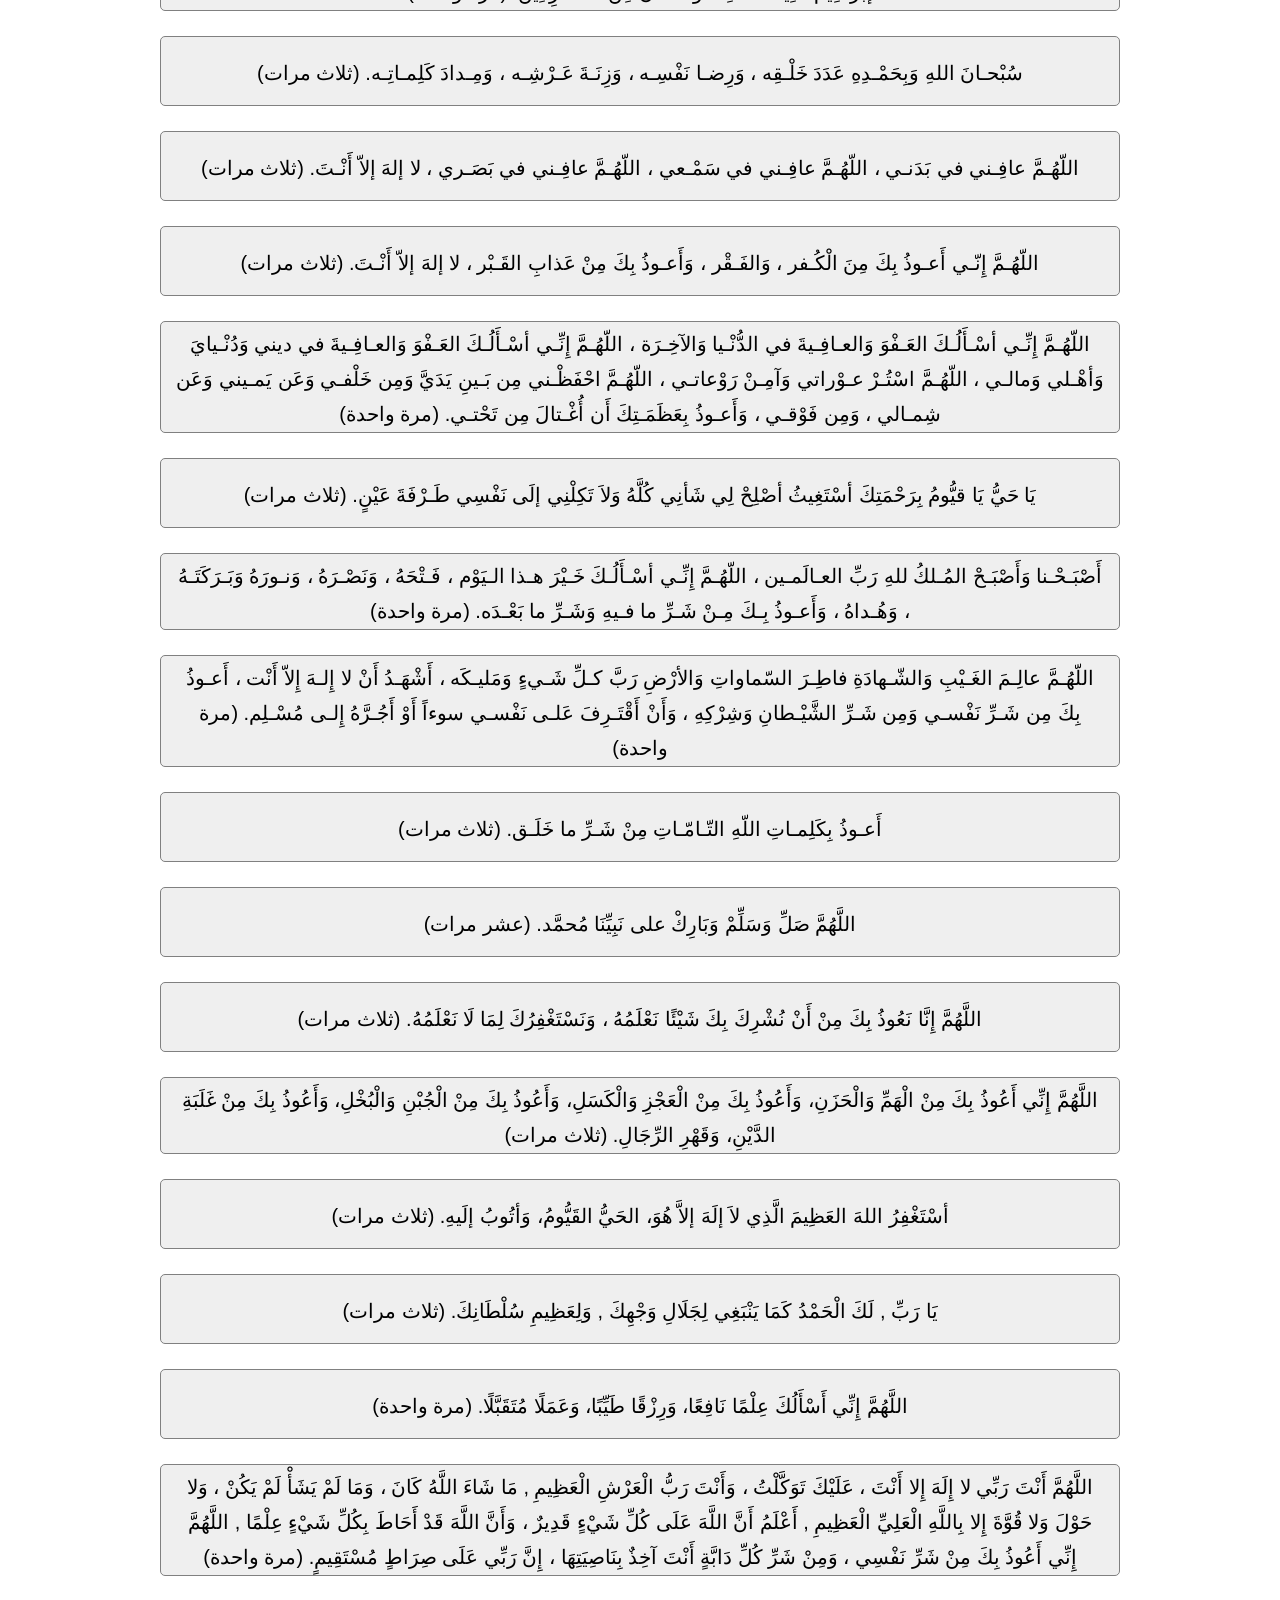
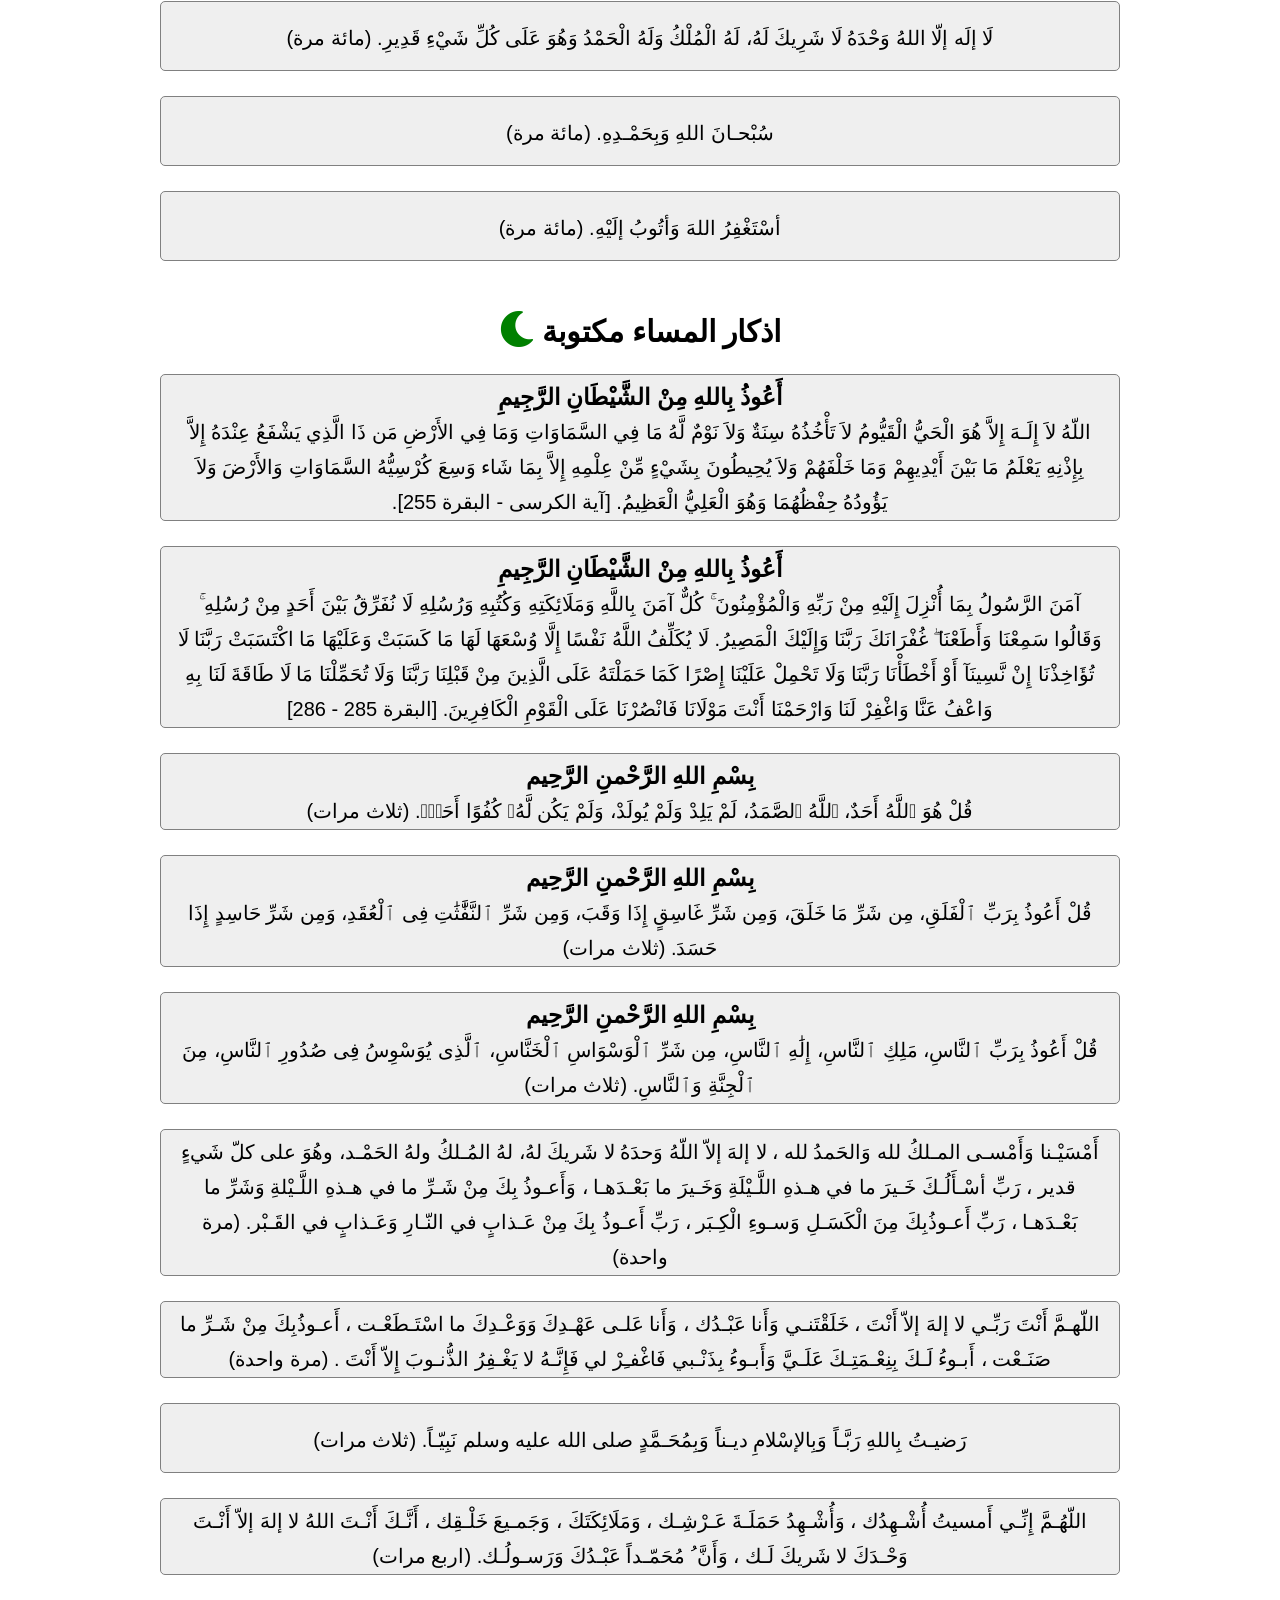
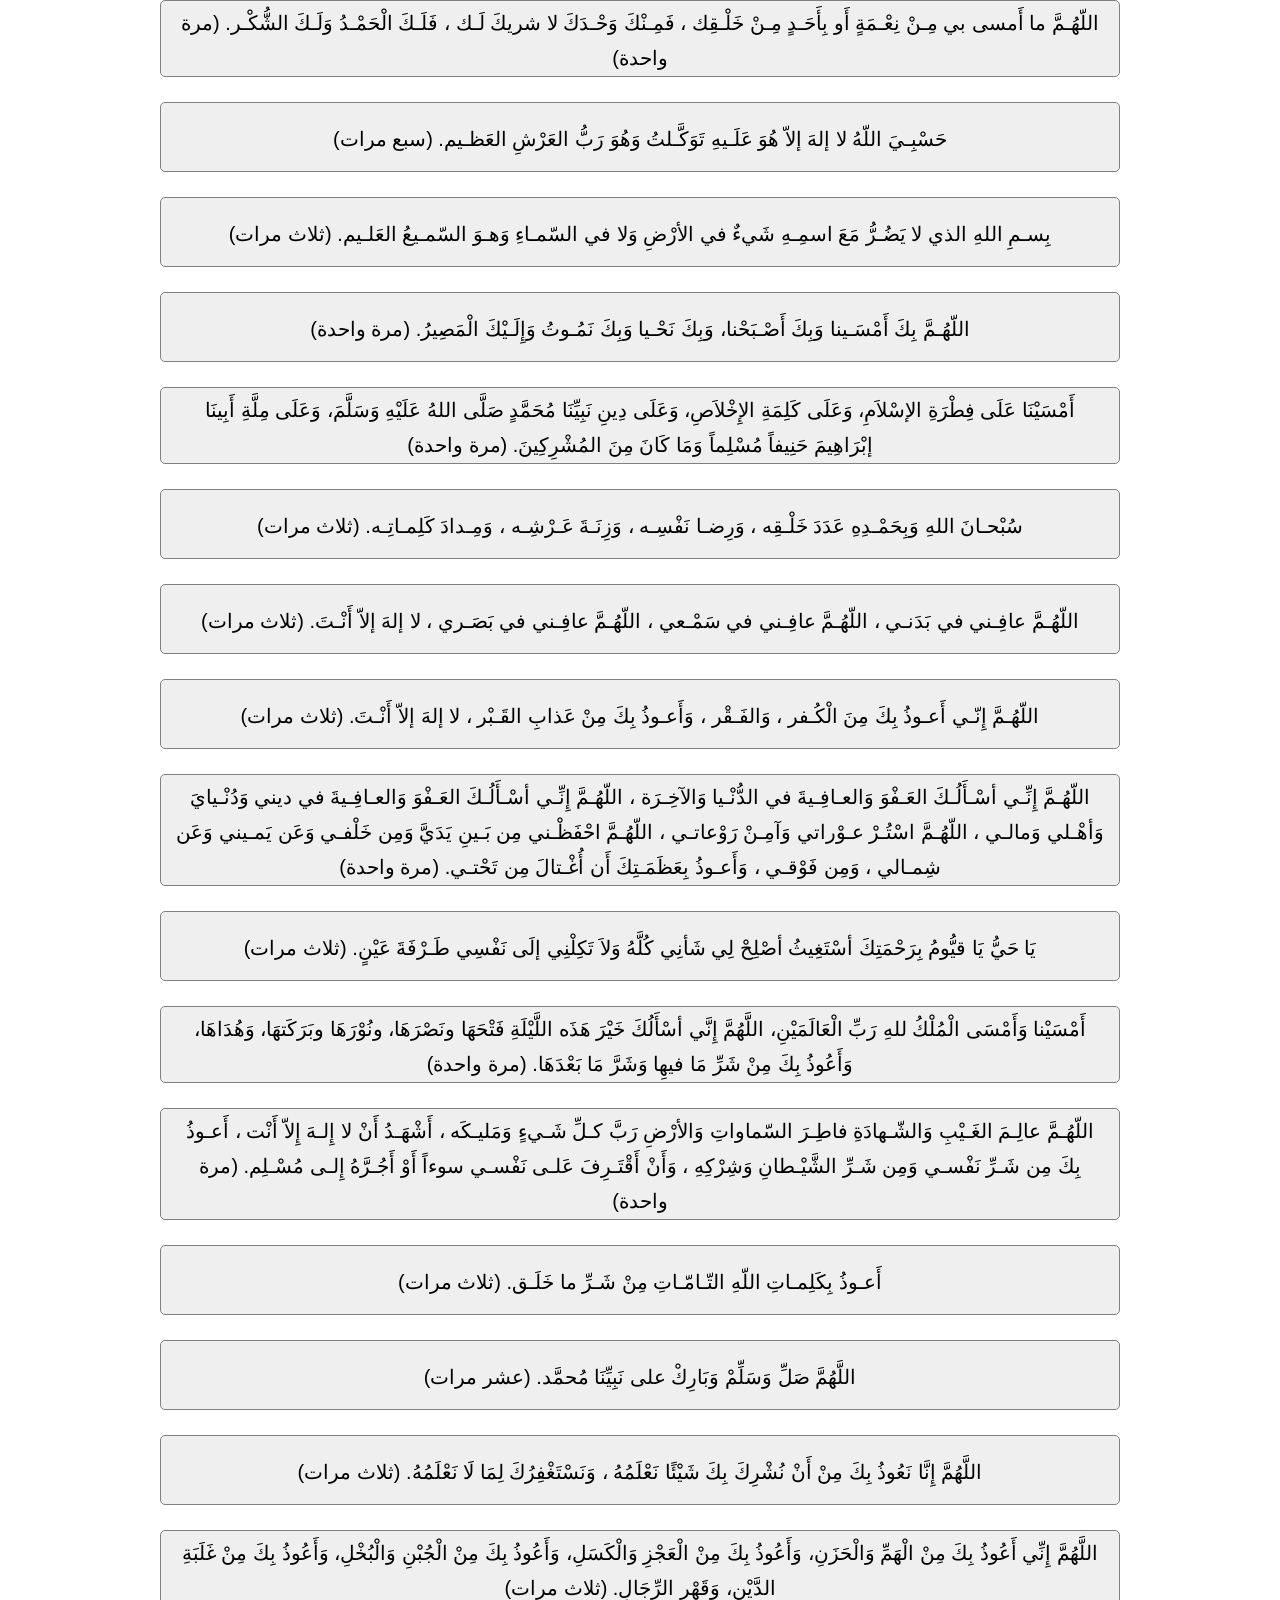
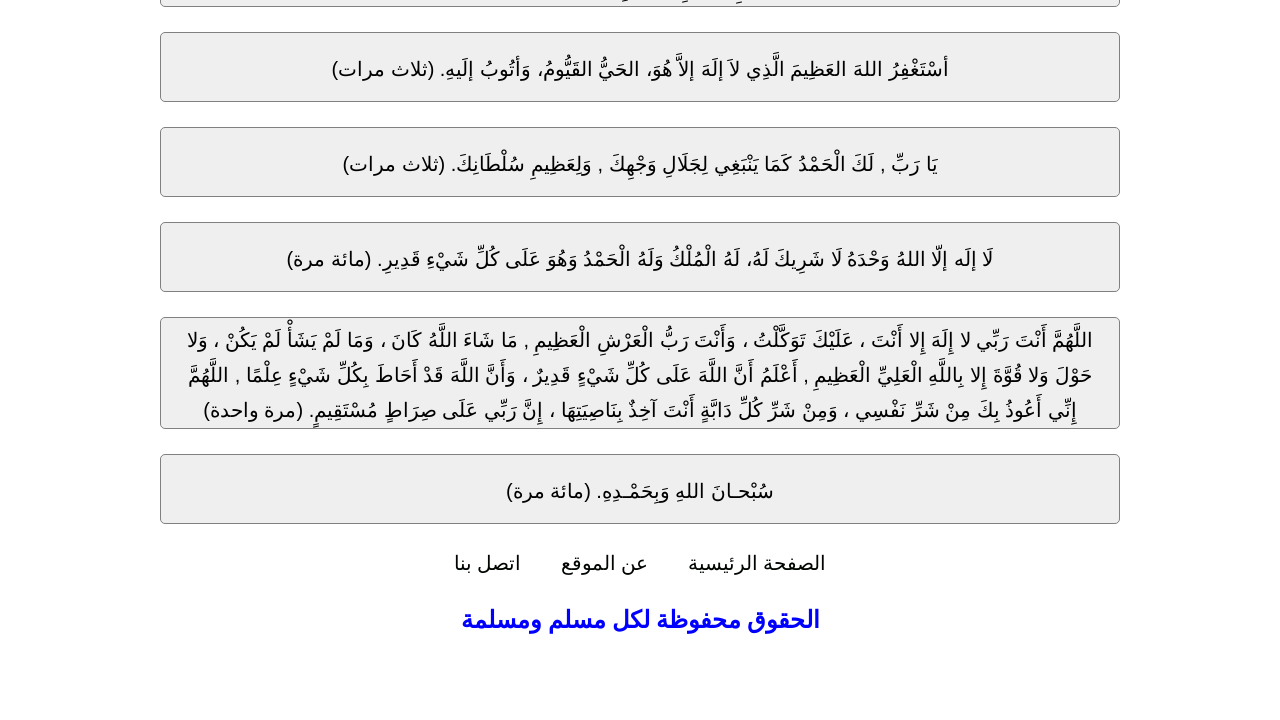
<file: sabah.html>
<!DOCTYPE html>
<html lang="ar" dir="rtl">
    <head>
        <meta charset="UTF-8">
         <link rel="stylesheet" href="css/style.css">
         <link rel="stylesheet" href="css/all.css">
        <meta http-equiv="X-UA-Compatible" content="IE=edge">
        <meta name="viewport" content="width=device-width, initial-scale=1.0">
         <title>اذكار الصباح والمساء</title>
        <link rel="manifest" href="manifest.json">
    <meta name="theme-color" content="#00897b">
</head>
    <body>
        <header>
            <div class="container-1">
                <img src="القرآن حياتنا.jfif" alt="القران الكريم">
                 <ul class="links">
                     <li><a href="index.html">الصفحة الرئيسية</a></li>
                    <!-- <li><a href="sabah.html">اذكار الصباح والمساء</a></li> -->
                    <li><a href="question.html">اسئلة مهمة </a></li>
                    <li><a href="nabawya.html">احاديث نبوية</a></li>
                     <li><a href="doaa.html">دعاء ختم القران </a></li>
                      <li><a href="motawfy.html">دعاء للمتوفى</a></li>
                 </ul>
            </div>  <!-- container-1 -->
           
        </header>
        <!-- ///////////////////////////////////////////// -->
         <!-- <h2 class="azkar-sabah">اذكار الصباح مكتوبة</h2> -->
         <div class="buttons-azkar">
            
            <h2 class="azkar-sabah">اذكار الصباح مكتوبة
                <i class="fas fa-sun"></i>
            </h2>

            <button><h3>أَعُوذُ بِاللهِ مِنْ الشَّيْطَانِ الرَّجِيمِ</h3>                                                                                                                        اللّهُ لاَ إِلَـهَ إِلاَّ هُوَ الْحَيُّ الْقَيُّومُ لاَ تَأْخُذُهُ سِنَةٌ وَلاَ نَوْمٌ لَّهُ مَا فِي السَّمَاوَاتِ وَمَا فِي الأَرْضِ مَن ذَا الَّذِي يَشْفَعُ عِنْدَهُ إِلاَّ بِإِذْنِهِ يَعْلَمُ مَا بَيْنَ أَيْدِيهِمْ وَمَا خَلْفَهُمْ وَلاَ يُحِيطُونَ بِشَيْءٍ مِّنْ عِلْمِهِ إِلاَّ بِمَا شَاء وَسِعَ كُرْسِيُّهُ السَّمَاوَاتِ وَالأَرْضَ وَلاَ يَؤُودُهُ حِفْظُهُمَا وَهُوَ الْعَلِيُّ الْعَظِيمُ. [آية الكرسى - البقرة 255].</button>
            <button><h3>بِسْمِ اللهِ الرَّحْمنِ الرَّحِيم</h3>                                                                                                                              قُلْ هُوَ ٱللَّهُ أَحَدٌ، ٱللَّهُ ٱلصَّمَدُ، لَمْ يَلِدْ وَلَمْ يُولَدْ، وَلَمْ يَكُن لَّهُۥ كُفُوًا أَحَدٌۢ.   (ثلاث مرات) </button>
            <button><h3>بِسْمِ اللهِ الرَّحْمنِ الرَّحِيم</h3>                                                                                                                              قُلْ أَعُوذُ بِرَبِّ ٱلْفَلَقِ، مِن شَرِّ مَا خَلَقَ، وَمِن شَرِّ غَاسِقٍ إِذَا وَقَبَ، وَمِن شَرِّ ٱلنَّفَّٰثَٰتِ فِى ٱلْعُقَدِ، وَمِن شَرِّ حَاسِدٍ إِذَا حَسَدَ. (ثلاث مرات)</button>
            <button><h3>بِسْمِ اللهِ الرَّحْمنِ الرَّحِيم</h3>                                                                                                                               قُلْ أَعُوذُ بِرَبِّ ٱلنَّاسِ، مَلِكِ ٱلنَّاسِ، إِلَٰهِ ٱلنَّاسِ، مِن شَرِّ ٱلْوَسْوَاسِ ٱلْخَنَّاسِ، ٱلَّذِى يُوَسْوِسُ فِى صُدُورِ ٱلنَّاسِ، مِنَ ٱلْجِنَّةِ وَٱلنَّاسِ. (ثلاث مرات)</button>
            <button>أَصْـبَحْنا وَأَصْـبَحَ المُـلْكُ لله وَالحَمدُ لله ، لا إلهَ إلاّ اللّهُ وَحدَهُ لا شَريكَ لهُ، لهُ المُـلكُ ولهُ الحَمْـد، وهُوَ على كلّ شَيءٍ قدير ، رَبِّ أسْـأَلُـكَ خَـيرَ ما في هـذا اليوم وَخَـيرَ ما بَعْـدَه ، وَأَعـوذُ بِكَ مِنْ شَـرِّ ما في هـذا اليوم وَشَرِّ ما بَعْـدَه، رَبِّ أَعـوذُبِكَ مِنَ الْكَسَـلِ وَسـوءِ الْكِـبَر ، رَبِّ أَعـوذُ بِكَ مِنْ عَـذابٍ في النّـارِ وَعَـذابٍ في القَـبْر. (مرة واحدة)</button>
            <button>اللّهـمَّ أَنْتَ رَبِّـي لا إلهَ إلاّ أَنْتَ ، خَلَقْتَنـي وَأَنا عَبْـدُك ، وَأَنا عَلـى عَهْـدِكَ وَوَعْـدِكَ ما اسْتَـطَعْـت ، أَعـوذُبِكَ مِنْ شَـرِّ ما صَنَـعْت ، أَبـوءُ لَـكَ بِنِعْـمَتِـكَ عَلَـيَّ وَأَبـوءُ بِذَنْـبي فَاغْفـِرْ لي فَإِنَّـهُ لا يَغْـفِرُ الذُّنـوبَ إِلاّ أَنْتَ . (مرة واحدة)</button>
            <button>رَضيـتُ بِاللهِ رَبَّـاً وَبِالإسْلامِ ديـناً وَبِمُحَـمَّدٍ صلى الله عليه وسلم نَبِيّـاً. (ثلاث مرات)</button>
            <button>اللّهُـمَّ إِنِّـي أَصْبَـحْتُ أُشْـهِدُك ، وَأُشْـهِدُ حَمَلَـةَ عَـرْشِـك ، وَمَلَائِكَتَكَ ، وَجَمـيعَ خَلْـقِك ، أَنَّـكَ أَنْـتَ اللهُ لا إلهَ إلاّ أَنْـتَ وَحْـدَكَ لا شَريكَ لَـك ، وَأَنَّ ُ مُحَمّـداً عَبْـدُكَ وَرَسـولُـك. (اربع مرات)</button>
            <button>اللّهُـمَّ ما أَصْبَـَحَ بي مِـنْ نِعْـمَةٍ أَو بِأَحَـدٍ مِـنْ خَلْـقِك ، فَمِـنْكَ وَحْـدَكَ لا شريكَ لَـك ، فَلَـكَ الْحَمْـدُ وَلَـكَ الشُّكْـر. (مرة واحدة)</button>
            <button>حَسْبِـيَ اللّهُ لا إلهَ إلاّ هُوَ عَلَـيهِ تَوَكَّـلتُ وَهُوَ رَبُّ العَرْشِ العَظـيم. (سبع مرات)</button>
            <button>بِسـمِ اللهِ الذي لا يَضُـرُّ مَعَ اسمِـهِ شَيءٌ في الأرْضِ وَلا في السّمـاءِ وَهـوَ السّمـيعُ العَلـيم. (ثلاث مرات)</button>
            <button>اللّهُـمَّ بِكَ أَصْـبَحْنا وَبِكَ أَمْسَـينا ، وَبِكَ نَحْـيا وَبِكَ نَمُـوتُ وَإِلَـيْكَ النُّـشُور. (مرة واحدة)</button>
            <button>أَصْبَـحْـنا عَلَى فِطْرَةِ الإسْلاَمِ، وَعَلَى كَلِمَةِ الإِخْلاَصِ، وَعَلَى دِينِ نَبِيِّنَا مُحَمَّدٍ صَلَّى اللهُ عَلَيْهِ وَسَلَّمَ، وَعَلَى مِلَّةِ أَبِينَا إبْرَاهِيمَ حَنِيفاً مُسْلِماً وَمَا كَانَ مِنَ المُشْرِكِينَ. (مرة واحدة)</button>
            <button>سُبْحـانَ اللهِ وَبِحَمْـدِهِ عَدَدَ خَلْـقِه ، وَرِضـا نَفْسِـه ، وَزِنَـةَ عَـرْشِـه ، وَمِـدادَ كَلِمـاتِـه. (ثلاث مرات)</button>
            <button>اللّهُـمَّ عافِـني في بَدَنـي ، اللّهُـمَّ عافِـني في سَمْـعي ، اللّهُـمَّ عافِـني في بَصَـري ، لا إلهَ إلاّ أَنْـتَ. (ثلاث مرات)</button>
            <button>اللّهُـمَّ إِنّـي أَعـوذُ بِكَ مِنَ الْكُـفر ، وَالفَـقْر ، وَأَعـوذُ بِكَ مِنْ عَذابِ القَـبْر ، لا إلهَ إلاّ أَنْـتَ. (ثلاث مرات)</button>
            <button>اللّهُـمَّ إِنِّـي أسْـأَلُـكَ العَـفْوَ وَالعـافِـيةَ في الدُّنْـيا وَالآخِـرَة ، اللّهُـمَّ إِنِّـي أسْـأَلُـكَ العَـفْوَ وَالعـافِـيةَ في ديني وَدُنْـيايَ وَأهْـلي وَمالـي ، اللّهُـمَّ اسْتُـرْ عـوْراتي وَآمِـنْ رَوْعاتـي ، اللّهُـمَّ احْفَظْـني مِن بَـينِ يَدَيَّ وَمِن خَلْفـي وَعَن يَمـيني وَعَن شِمـالي ، وَمِن فَوْقـي ، وَأَعـوذُ بِعَظَمَـتِكَ أَن أُغْـتالَ مِن تَحْتـي. (مرة واحدة)</button>
            <button>يَا حَيُّ يَا قيُّومُ بِرَحْمَتِكَ أسْتَغِيثُ أصْلِحْ لِي شَأنِي كُلَّهُ وَلاَ تَكِلْنِي إلَى نَفْسِي طَـرْفَةَ عَيْنٍ. (ثلاث مرات)</button>
            <button>أَصْبَـحْـنا وَأَصْبَـحْ المُـلكُ للهِ رَبِّ العـالَمـين ، اللّهُـمَّ إِنِّـي أسْـأَلُـكَ خَـيْرَ هـذا الـيَوْم ، فَـتْحَهُ ، وَنَصْـرَهُ ، وَنـورَهُ وَبَـرَكَتَـهُ ، وَهُـداهُ ، وَأَعـوذُ بِـكَ مِـنْ شَـرِّ ما فـيهِ وَشَـرِّ ما بَعْـدَه. (مرة واحدة)</button>
            <button>اللّهُـمَّ عالِـمَ الغَـيْبِ وَالشّـهادَةِ فاطِـرَ السّماواتِ وَالأرْضِ رَبَّ كـلِّ شَـيءٍ وَمَليـكَه ، أَشْهَـدُ أَنْ لا إِلـهَ إِلاّ أَنْت ، أَعـوذُ بِكَ مِن شَـرِّ نَفْسـي وَمِن شَـرِّ الشَّيْـطانِ وَشِرْكِهِ ، وَأَنْ أَقْتَـرِفَ عَلـى نَفْسـي سوءاً أَوْ أَجُـرَّهُ إِلـى مُسْـلِم. (مرة واحدة)</button>
            <button>أَعـوذُ بِكَلِمـاتِ اللّهِ التّـامّـاتِ مِنْ شَـرِّ ما خَلَـق. (ثلاث مرات)</button>  
            <button>اللَّهُمَّ صَلِّ وَسَلِّمْ وَبَارِكْ على نَبِيِّنَا مُحمَّد. (عشر مرات)</button>  
            <button>اللَّهُمَّ إِنَّا نَعُوذُ بِكَ مِنْ أَنْ نُشْرِكَ بِكَ شَيْئًا نَعْلَمُهُ ، وَنَسْتَغْفِرُكَ لِمَا لَا نَعْلَمُهُ. (ثلاث مرات)</button> 
            <button>اللَّهُمَّ إِنِّي أَعُوذُ بِكَ مِنْ الْهَمِّ وَالْحَزَنِ، وَأَعُوذُ بِكَ مِنْ الْعَجْزِ وَالْكَسَلِ، وَأَعُوذُ بِكَ مِنْ الْجُبْنِ وَالْبُخْلِ، وَأَعُوذُ بِكَ مِنْ غَلَبَةِ الدَّيْنِ، وَقَهْرِ الرِّجَالِ. (ثلاث مرات)</button> 
            <button>أسْتَغْفِرُ اللهَ العَظِيمَ الَّذِي لاَ إلَهَ إلاَّ هُوَ، الحَيُّ القَيُّومُ، وَأتُوبُ إلَيهِ. (ثلاث مرات)</button>
            <button>يَا رَبِّ , لَكَ الْحَمْدُ كَمَا يَنْبَغِي لِجَلَالِ وَجْهِكَ , وَلِعَظِيمِ سُلْطَانِكَ. (ثلاث مرات)</button>  
            <button>اللَّهُمَّ إِنِّي أَسْأَلُكَ عِلْمًا نَافِعًا، وَرِزْقًا طَيِّبًا، وَعَمَلًا مُتَقَبَّلًا. (مرة واحدة)</button>  
            <button>اللَّهُمَّ أَنْتَ رَبِّي لا إِلَهَ إِلا أَنْتَ ، عَلَيْكَ تَوَكَّلْتُ ، وَأَنْتَ رَبُّ الْعَرْشِ الْعَظِيمِ , مَا شَاءَ اللَّهُ كَانَ ، وَمَا لَمْ يَشَأْ لَمْ يَكُنْ ، وَلا حَوْلَ وَلا قُوَّةَ إِلا بِاللَّهِ الْعَلِيِّ الْعَظِيمِ , أَعْلَمُ أَنَّ اللَّهَ عَلَى كُلِّ شَيْءٍ قَدِيرٌ ، وَأَنَّ اللَّهَ قَدْ أَحَاطَ بِكُلِّ شَيْءٍ عِلْمًا , اللَّهُمَّ إِنِّي أَعُوذُ بِكَ مِنْ شَرِّ نَفْسِي ، وَمِنْ شَرِّ كُلِّ دَابَّةٍ أَنْتَ آخِذٌ بِنَاصِيَتِهَا ، إِنَّ رَبِّي عَلَى صِرَاطٍ مُسْتَقِيمٍ. (مرة واحدة)</button>  
            <button>لَا إلَه إلّا اللهُ وَحْدَهُ لَا شَرِيكَ لَهُ، لَهُ الْمُلْكُ وَلَهُ الْحَمْدُ وَهُوَ عَلَى كُلِّ شَيْءِ قَدِيرِ. (مائة مرة)</button>  
            <button>سُبْحـانَ اللهِ وَبِحَمْـدِهِ. (مائة مرة)</button>  
            <button>أسْتَغْفِرُ اللهَ وَأتُوبُ إلَيْهِ. (مائة مرة)</button>  
            
       </div>     <!-- button-azkar -->

       <div class="buttons-azkar-1">
         
        <h2 class="azkar-masaa">اذكار المساء مكتوبة
           <i class="fas fa-moon"></i>
        </h2>

        <button><h3>أَعُوذُ بِاللهِ مِنْ الشَّيْطَانِ الرَّجِيمِ</h3>                                                                                                                        اللّهُ لاَ إِلَـهَ إِلاَّ هُوَ الْحَيُّ الْقَيُّومُ لاَ تَأْخُذُهُ سِنَةٌ وَلاَ نَوْمٌ لَّهُ مَا فِي السَّمَاوَاتِ وَمَا فِي الأَرْضِ مَن ذَا الَّذِي يَشْفَعُ عِنْدَهُ إِلاَّ بِإِذْنِهِ يَعْلَمُ مَا بَيْنَ أَيْدِيهِمْ وَمَا خَلْفَهُمْ وَلاَ يُحِيطُونَ بِشَيْءٍ مِّنْ عِلْمِهِ إِلاَّ بِمَا شَاء وَسِعَ كُرْسِيُّهُ السَّمَاوَاتِ وَالأَرْضَ وَلاَ يَؤُودُهُ حِفْظُهُمَا وَهُوَ الْعَلِيُّ الْعَظِيمُ. [آية الكرسى - البقرة 255].</button>
        <button><h3>أَعُوذُ بِاللهِ مِنْ الشَّيْطَانِ الرَّجِيمِ</h3>                                                                                                                             آمَنَ الرَّسُولُ بِمَا أُنْزِلَ إِلَيْهِ مِنْ رَبِّهِ وَالْمُؤْمِنُونَ ۚ كُلٌّ آمَنَ بِاللَّهِ وَمَلَائِكَتِهِ وَكُتُبِهِ وَرُسُلِهِ لَا نُفَرِّقُ بَيْنَ أَحَدٍ مِنْ رُسُلِهِ ۚ وَقَالُوا سَمِعْنَا وَأَطَعْنَا ۖ غُفْرَانَكَ رَبَّنَا وَإِلَيْكَ الْمَصِيرُ. لَا يُكَلِّفُ اللَّهُ نَفْسًا إِلَّا وُسْعَهَا لَهَا مَا كَسَبَتْ وَعَلَيْهَا مَا اكْتَسَبَتْ رَبَّنَا لَا تُؤَاخِذْنَا إِنْ نَّسِينَآ أَوْ أَخْطَأْنَا رَبَّنَا وَلَا تَحْمِلْ عَلَيْنَا إِصْرًا كَمَا حَمَلْتَهُ عَلَى الَّذِينَ مِنْ قَبْلِنَا رَبَّنَا وَلَا تُحَمِّلْنَا مَا لَا طَاقَةَ لَنَا بِهِ وَاعْفُ عَنَّا وَاغْفِرْ لَنَا وَارْحَمْنَا أَنْتَ مَوْلَانَا فَانْصُرْنَا عَلَى الْقَوْمِ الْكَافِرِينَ. [البقرة 285 - 286]</button>
        <button><h3>بِسْمِ اللهِ الرَّحْمنِ الرَّحِيم</h3>                                                                                                                              قُلْ هُوَ ٱللَّهُ أَحَدٌ، ٱللَّهُ ٱلصَّمَدُ، لَمْ يَلِدْ وَلَمْ يُولَدْ، وَلَمْ يَكُن لَّهُۥ كُفُوًا أَحَدٌۢ.   (ثلاث مرات) </button>
        <button><h3>بِسْمِ اللهِ الرَّحْمنِ الرَّحِيم</h3>                                                                                                                              قُلْ أَعُوذُ بِرَبِّ ٱلْفَلَقِ، مِن شَرِّ مَا خَلَقَ، وَمِن شَرِّ غَاسِقٍ إِذَا وَقَبَ، وَمِن شَرِّ ٱلنَّفَّٰثَٰتِ فِى ٱلْعُقَدِ، وَمِن شَرِّ حَاسِدٍ إِذَا حَسَدَ. (ثلاث مرات)</button>
        <button><h3>بِسْمِ اللهِ الرَّحْمنِ الرَّحِيم</h3>                                                                                                                               قُلْ أَعُوذُ بِرَبِّ ٱلنَّاسِ، مَلِكِ ٱلنَّاسِ، إِلَٰهِ ٱلنَّاسِ، مِن شَرِّ ٱلْوَسْوَاسِ ٱلْخَنَّاسِ، ٱلَّذِى يُوَسْوِسُ فِى صُدُورِ ٱلنَّاسِ، مِنَ ٱلْجِنَّةِ وَٱلنَّاسِ. (ثلاث مرات)</button>
        <button>أَمْسَيْـنا وَأَمْسـى المـلكُ لله وَالحَمدُ لله ، لا إلهَ إلاّ اللّهُ وَحدَهُ لا شَريكَ لهُ، لهُ المُـلكُ ولهُ الحَمْـد، وهُوَ على كلّ شَيءٍ قدير ، رَبِّ أسْـأَلُـكَ خَـيرَ ما في هـذهِ اللَّـيْلَةِ وَخَـيرَ ما بَعْـدَهـا ، وَأَعـوذُ بِكَ مِنْ شَـرِّ ما في هـذهِ اللَّـيْلةِ وَشَرِّ ما بَعْـدَهـا ، رَبِّ أَعـوذُبِكَ مِنَ الْكَسَـلِ وَسـوءِ الْكِـبَر ، رَبِّ أَعـوذُ بِكَ مِنْ عَـذابٍ في النّـارِ وَعَـذابٍ في القَـبْر. (مرة واحدة)</button>
        <button>اللّهـمَّ أَنْتَ رَبِّـي لا إلهَ إلاّ أَنْتَ ، خَلَقْتَنـي وَأَنا عَبْـدُك ، وَأَنا عَلـى عَهْـدِكَ وَوَعْـدِكَ ما اسْتَـطَعْـت ، أَعـوذُبِكَ مِنْ شَـرِّ ما صَنَـعْت ، أَبـوءُ لَـكَ بِنِعْـمَتِـكَ عَلَـيَّ وَأَبـوءُ بِذَنْـبي فَاغْفـِرْ لي فَإِنَّـهُ لا يَغْـفِرُ الذُّنـوبَ إِلاّ أَنْتَ . (مرة واحدة)</button>
        <button>رَضيـتُ بِاللهِ رَبَّـاً وَبِالإسْلامِ ديـناً وَبِمُحَـمَّدٍ صلى الله عليه وسلم نَبِيّـاً. (ثلاث مرات)</button>
        <button>اللّهُـمَّ إِنِّـي أَمسيتُ أُشْـهِدُك ، وَأُشْـهِدُ حَمَلَـةَ عَـرْشِـك ، وَمَلَائِكَتَكَ ، وَجَمـيعَ خَلْـقِك ، أَنَّـكَ أَنْـتَ اللهُ لا إلهَ إلاّ أَنْـتَ وَحْـدَكَ لا شَريكَ لَـك ، وَأَنَّ ُ مُحَمّـداً عَبْـدُكَ وَرَسـولُـك. (اربع مرات)</button>
        <button>اللّهُـمَّ ما أَمسى بي مِـنْ نِعْـمَةٍ أَو بِأَحَـدٍ مِـنْ خَلْـقِك ، فَمِـنْكَ وَحْـدَكَ لا شريكَ لَـك ، فَلَـكَ الْحَمْـدُ وَلَـكَ الشُّكْـر. (مرة واحدة)</button>
        <button>حَسْبِـيَ اللّهُ لا إلهَ إلاّ هُوَ عَلَـيهِ تَوَكَّـلتُ وَهُوَ رَبُّ العَرْشِ العَظـيم. (سبع مرات)</button>
        <button>بِسـمِ اللهِ الذي لا يَضُـرُّ مَعَ اسمِـهِ شَيءٌ في الأرْضِ وَلا في السّمـاءِ وَهـوَ السّمـيعُ العَلـيم. (ثلاث مرات)</button>
        <button>اللّهُـمَّ بِكَ أَمْسَـينا وَبِكَ أَصْـبَحْنا، وَبِكَ نَحْـيا وَبِكَ نَمُـوتُ وَإِلَـيْكَ الْمَصِيرُ. (مرة واحدة)</button>
        <button>أَمْسَيْنَا عَلَى فِطْرَةِ الإسْلاَمِ، وَعَلَى كَلِمَةِ الإِخْلاَصِ، وَعَلَى دِينِ نَبِيِّنَا مُحَمَّدٍ صَلَّى اللهُ عَلَيْهِ وَسَلَّمَ، وَعَلَى مِلَّةِ أَبِينَا إبْرَاهِيمَ حَنِيفاً مُسْلِماً وَمَا كَانَ مِنَ المُشْرِكِينَ. (مرة واحدة)</button>
        <button>سُبْحـانَ اللهِ وَبِحَمْـدِهِ عَدَدَ خَلْـقِه ، وَرِضـا نَفْسِـه ، وَزِنَـةَ عَـرْشِـه ، وَمِـدادَ كَلِمـاتِـه. (ثلاث مرات)</button>
        <button>اللّهُـمَّ عافِـني في بَدَنـي ، اللّهُـمَّ عافِـني في سَمْـعي ، اللّهُـمَّ عافِـني في بَصَـري ، لا إلهَ إلاّ أَنْـتَ. (ثلاث مرات)</button>
        <button>اللّهُـمَّ إِنّـي أَعـوذُ بِكَ مِنَ الْكُـفر ، وَالفَـقْر ، وَأَعـوذُ بِكَ مِنْ عَذابِ القَـبْر ، لا إلهَ إلاّ أَنْـتَ. (ثلاث مرات)</button>
        <button>اللّهُـمَّ إِنِّـي أسْـأَلُـكَ العَـفْوَ وَالعـافِـيةَ في الدُّنْـيا وَالآخِـرَة ، اللّهُـمَّ إِنِّـي أسْـأَلُـكَ العَـفْوَ وَالعـافِـيةَ في ديني وَدُنْـيايَ وَأهْـلي وَمالـي ، اللّهُـمَّ اسْتُـرْ عـوْراتي وَآمِـنْ رَوْعاتـي ، اللّهُـمَّ احْفَظْـني مِن بَـينِ يَدَيَّ وَمِن خَلْفـي وَعَن يَمـيني وَعَن شِمـالي ، وَمِن فَوْقـي ، وَأَعـوذُ بِعَظَمَـتِكَ أَن أُغْـتالَ مِن تَحْتـي. (مرة واحدة)</button>
        <button>يَا حَيُّ يَا قيُّومُ بِرَحْمَتِكَ أسْتَغِيثُ أصْلِحْ لِي شَأنِي كُلَّهُ وَلاَ تَكِلْنِي إلَى نَفْسِي طَـرْفَةَ عَيْنٍ. (ثلاث مرات)</button>
        <button>أَمْسَيْنا وَأَمْسَى الْمُلْكُ للهِ رَبِّ الْعَالَمَيْنِ، اللَّهُمَّ إِنَّي أسْأَلُكَ خَيْرَ هَذَه اللَّيْلَةِ فَتْحَهَا ونَصْرَهَا، ونُوْرَهَا وبَرَكَتهَا، وَهُدَاهَا، وَأَعُوذُ بِكَ مِنْ شَرِّ مَا فيهِا وَشَرَّ مَا بَعْدَهَا. (مرة واحدة)</button>
        <button>اللّهُـمَّ عالِـمَ الغَـيْبِ وَالشّـهادَةِ فاطِـرَ السّماواتِ وَالأرْضِ رَبَّ كـلِّ شَـيءٍ وَمَليـكَه ، أَشْهَـدُ أَنْ لا إِلـهَ إِلاّ أَنْت ، أَعـوذُ بِكَ مِن شَـرِّ نَفْسـي وَمِن شَـرِّ الشَّيْـطانِ وَشِرْكِهِ ، وَأَنْ أَقْتَـرِفَ عَلـى نَفْسـي سوءاً أَوْ أَجُـرَّهُ إِلـى مُسْـلِم. (مرة واحدة)</button>
        <button>أَعـوذُ بِكَلِمـاتِ اللّهِ التّـامّـاتِ مِنْ شَـرِّ ما خَلَـق. (ثلاث مرات)</button>
        <button>اللَّهُمَّ صَلِّ وَسَلِّمْ وَبَارِكْ على نَبِيِّنَا مُحمَّد. (عشر مرات)</button>
        <button>اللَّهُمَّ إِنَّا نَعُوذُ بِكَ مِنْ أَنْ نُشْرِكَ بِكَ شَيْئًا نَعْلَمُهُ ، وَنَسْتَغْفِرُكَ لِمَا لَا نَعْلَمُهُ. (ثلاث مرات)</button>
        <button>اللَّهُمَّ إِنِّي أَعُوذُ بِكَ مِنْ الْهَمِّ وَالْحَزَنِ، وَأَعُوذُ بِكَ مِنْ الْعَجْزِ وَالْكَسَلِ، وَأَعُوذُ بِكَ مِنْ الْجُبْنِ وَالْبُخْلِ، وَأَعُوذُ بِكَ مِنْ غَلَبَةِ الدَّيْنِ، وَقَهْرِ الرِّجَالِ. (ثلاث مرات)</button>
        <button>أسْتَغْفِرُ اللهَ العَظِيمَ الَّذِي لاَ إلَهَ إلاَّ هُوَ، الحَيُّ القَيُّومُ، وَأتُوبُ إلَيهِ. (ثلاث مرات)</button>
        <button>يَا رَبِّ , لَكَ الْحَمْدُ كَمَا يَنْبَغِي لِجَلَالِ وَجْهِكَ , وَلِعَظِيمِ سُلْطَانِكَ. (ثلاث مرات)</button>
        <button>لَا إلَه إلّا اللهُ وَحْدَهُ لَا شَرِيكَ لَهُ، لَهُ الْمُلْكُ وَلَهُ الْحَمْدُ وَهُوَ عَلَى كُلِّ شَيْءِ قَدِيرِ. (مائة مرة)</button>
        <button>اللَّهُمَّ أَنْتَ رَبِّي لا إِلَهَ إِلا أَنْتَ ، عَلَيْكَ تَوَكَّلْتُ ، وَأَنْتَ رَبُّ الْعَرْشِ الْعَظِيمِ , مَا شَاءَ اللَّهُ كَانَ ، وَمَا لَمْ يَشَأْ لَمْ يَكُنْ ، وَلا حَوْلَ وَلا قُوَّةَ إِلا بِاللَّهِ الْعَلِيِّ الْعَظِيمِ , أَعْلَمُ أَنَّ اللَّهَ عَلَى كُلِّ شَيْءٍ قَدِيرٌ ، وَأَنَّ اللَّهَ قَدْ أَحَاطَ بِكُلِّ شَيْءٍ عِلْمًا , اللَّهُمَّ إِنِّي أَعُوذُ بِكَ مِنْ شَرِّ نَفْسِي ، وَمِنْ شَرِّ كُلِّ دَابَّةٍ أَنْتَ آخِذٌ بِنَاصِيَتِهَا ، إِنَّ رَبِّي عَلَى صِرَاطٍ مُسْتَقِيمٍ. (مرة واحدة)</button>
        <button>سُبْحـانَ اللهِ وَبِحَمْـدِهِ. (مائة مرة)</button>
        
     </div>   <!-- buttons-azkar-1 -->

     <!-- <hr> -->

      <div class="things">
            <ul class="three-things">
                <li><a href="index.html">الصفحة الرئيسية</a></li>
                <li><a href="about.html">عن الموقع</a></li>
                <li><a href="contact.html">اتصل بنا</a></li>
            </ul>

            <h2 class="hkook">الحقوق محفوظة لكل مسلم ومسلمة</h2>
        </div>
     
    <script>
      if ("serviceWorker" in navigator) {
        window.addEventListener("load", () => {
          navigator.serviceWorker.register("./service-worker.js").catch((error) => {
            console.error("تعذر تسجيل Service Worker:", error);
          });
        });
      }
    </script>
</file>
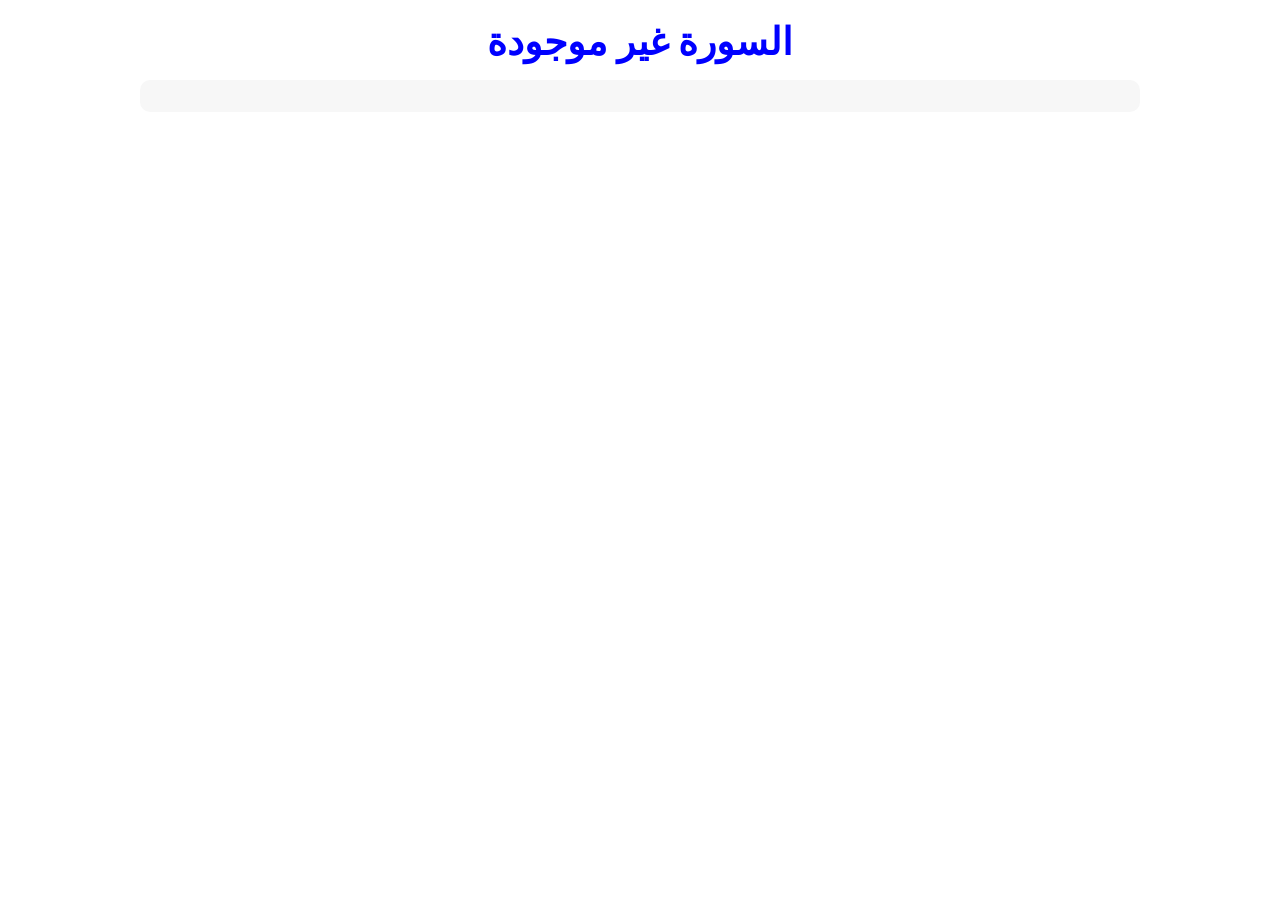
<file: surah.html>
<!DOCTYPE html>
<html lang="ar" dir="rtl">
<head>
    <meta charset="UTF-8">
    <title>القرآن الكريم</title>
    <link rel="stylesheet" href="css/style.css">
    <link rel="stylesheet" href="css/all.css">
    <meta name="viewport" content="width=device-width, initial-scale=1.0">

    <link rel="manifest" href="manifest.json">
    <meta name="theme-color" content="#00897b">
</head>

<body>

    <div id="sura-name"></div>
    <div id="verses"></div>

    <script src="javascript/surah.js"></script>
   
    

    <script>
      if ("serviceWorker" in navigator) {
        window.addEventListener("load", () => {
          navigator.serviceWorker.register("./service-worker.js").catch((error) => {
            console.error("تعذر تسجيل Service Worker:", error);
          });
        });
      }
    </script>
</body>
</html>
</file>
<file: css/style.css>
* {
   margin: 0px;
   padding: 0px;
   box-sizing: border-box;
}
body {
    min-height: 100vh;      /* الصفحة طولها قد الشاشة */
    padding-bottom: 50px;   /* تبعد آخر عنصر من تحت */
    box-sizing: border-box; 
}

header {
    background: #008b8b; /* لون خلفية لطيف */
    padding: 10px 0;
}

.container-1 {
    width: 90%;
    margin: auto;
    display: flex;
    justify-content: space-between;
    align-items: center;
    direction: rtl;
    position: relative; /* مهم عشان نقدر نثبت اللينكات في النص */
}

.container-1 img {
    width: 50px;
    height: 50px;
    border-radius: 100px;
    object-fit: cover;
    margin-right: 40px; /* الصورة تتحرك شمال شوية */
    /* margin-top: 10px; */
    
}

.links {
    list-style: none;
    display: flex;
    gap: 40px;
    margin: 0;
    padding: 0;
    position: absolute;  
    left: 50%;  
    transform: translateX(-50%); /* علشان تبقى في النص */
    text-align: center;
    /* padding-left: 10px */
}

.links li a {
    text-decoration: none;
    font-size: 18px;
    color: #333;
    transition: 0.3s;
}

.links li a:hover {
    color: white;
}

.linkss {
    list-style: none;
    display: flex;
    gap: 30px;
    margin: 0;
    padding: 0;
    position: absolute;  
    left: 50%;  
    transform: translateX(-50%); /* علشان تبقى في النص */
    text-align: center;
    /* padding-left: 10px */
}

.linkss li a {
    text-decoration: none;
    font-size: 18px;
    color: #333;
    transition: 0.3s;
}

.linkss li a:hover {
    color: white;
}
/*--------------------- الريسبونسيف ---------------------*/
@media (max-width: 768px) {
    .container-1 {
        flex-direction: row;
        gap: 15px;
    }

    .links {
        position: static;
        transform: none;
        flex-direction: row;
        gap: 20px;
    }

    .linkss {
        position: static;
        transform: none;
        flex-direction: row;
        gap: 20px;
    }
    

    .links li a {
        font-size: 18px;
    }
}
/* ///////////////////////////////////////////////////////////////////////// */
nav {
     /* width: 85%; */
    /* margin: 0 auto; */
    display: grid;
    grid-template-columns: repeat(4, 1fr);
    gap: 25px;
     row-gap: 50px;
    justify-items: center;
    margin-top: 25px;
     direction: rtl;
  
}
nav button{
    width: 60%;
    min-height: 50px;
    font-size: 30px;
    background-color:white ;
    border: 1px solid #bcbebe;
    color: #008b8b;
    cursor: pointer;
    border-radius: 5px;
    font-family:'Franklin Gothic Medium', 'Arial Narrow', Arial, sans-serif;
     /* direction: ltr; */
}
nav a{
    text-decoration: none;
      /* border: 1px solid #bcbebe; */
    color: #008b8b;

}
nav a:hover{
    color:blue;
    transition: .3s;
}
@media (max-width: 700px) {
    nav {
        grid-template-columns: 1fr; /* يخليهم عمود */
        row-gap: 20px; /* مسافة أصغر بين الأزرار */
        /* grid-column: column-reverse; */
    }

    nav button {
        width: 70%; /* يوسع العرض شوية */
        font-size: 24px; 
    }
}
@media (max-width: 1024px) and (min-width: 701px) {
    nav {
        grid-template-columns: repeat(2, 1fr); /* 2 أعمدة */
        row-gap: 20px;
    }

    nav button {
        width: 70%;
        font-size: 24px;
    }
}
/* ////////////////////////////////////////////////////////////// */
.things ul {
    /* display: flex; */
     list-style: none;
    display: flex;
    gap: 40px;
    margin: 0;
    padding: 0;
    margin-top: 20px;
    position: absolute;  
    left: 50%;  
    transform: translateX(-50%); /* علشان تبقى في النص */
    text-align: center;
     direction: rtl;
        margin-top: 10px;
}
.things h2{
      left: 50%;  
    padding-top: 50px;
    margin-top: 20px;
    text-align: center;
    color: blue;
}

.three-things li a {
    text-decoration: none;
    font-size: 20px;
    color: rgb(0, 5, 0);
    transition: 0.3s;
     direction: rtl;
     margin-bottom: 10px;
    
}
.three-things li a:hover{
    color: red;
}
hr{
    margin-top: 5px;
}

@media (max-width: 700px) {
    .things h2 {
      padding-top: 90px;
    }
     }
/* ///////////////////////////////////////////////////// */
.buttons-azkar{
    justify-items: center;
    text-align: center;
}

.buttons-azkarr{
    justify-items: center;
    text-align: center;
}
.buttons-azkar button{
      row-gap: 50px;
    justify-items: center;
    text-align: center;
    margin-top: 25px;
    /* cursor: pointer; */
    width: 75%;
    max-width: 80%;
    min-height: 70px;
     line-height: 35px;
    font-size: 20px;
    border-radius: 5px;
    border: 1px solid grey;
     padding-left: 15px;
        padding-right: 15px;
        padding-top: 5px;

}

.buttons-azkarr button{
      row-gap: 50px;
    justify-items: center;
    text-align: center;
    margin-top: 55px;
    /* cursor: pointer; */
    width: 75%;
    max-width: 80%;
    min-height: 70px;
     line-height: 35px;
    font-size: 20px;
    border-radius: 5px;
    border: 1px solid grey;
     padding-left: 15px;
        padding-right: 15px;
        padding-top: 5px;

}
.azkar-sabah{
    text-align: center;
    padding-top: 30px;
    font-size: 30px;
    color: black;
}
 .azkar-sabah .fa-sun{
    color:green;
    font-size: larger;
}
 .azkar-sabah .fa-question-circle{
    color:green;
    font-size:larger;
 }
 .azkar-sabah .fa-book-open{
    color:green;
    font-size:larger;
 }
 .azkar-sabah .fa-praying-hands{
    color:green;
    font-size:larger;
 }
@media (max-width: 700px) {
    .buttons-azkar {
        grid-template-columns: 1fr; /* يخليهم عمود */
        row-gap: 20px; /* مسافة أصغر بين الأزرار */
        /* grid-column: column-reverse; */
    }

   .buttons-azkar button {
        width: 70%; /* يوسع العرض شوية */
        font-size: 24px; 
        line-height: 50px;
        /* height: 80%; */
        padding-left: 15px;
        padding-right: 15px;
    }
}
@media (max-width: 1024px) and (min-width: 701px) {
     .buttons-azkar {
        grid-template-columns:1fr; /* 2 أعمدة */
        row-gap: 20px;
    }

    .buttons-azkar button {
        width: 80%;
        font-size: 24px;
          line-height: 50px;
          padding-left: 15px;
           /* padding-left: 15px; */
        padding-right: 15px;
    }
}

.buttons-azkar-1{
    justify-items: center;
    text-align: center;
}
.buttons-azkar-1 button{
      row-gap: 50px;
    justify-items: center;
    text-align: center;
    margin-top: 25px;
    /* cursor: pointer; */
    width: 75%;
    max-width: 80%;
    min-height: 70px;
     line-height: 35px;
    font-size: 20px;
    border-radius: 5px;
    border: 1px solid grey;
     padding-left: 15px;
        padding-right: 15px;
        padding-top: 5px;

}
.azkar-masaa{
    text-align: center;
    padding-top: 50px;
    font-size: 30px;
    color: black;
}
 .azkar-masaa .fa-moon{
    color:green;
    font-size: larger;
}
 
@media (max-width: 700px) {
    .buttons-azkar-1 {
        grid-template-columns: 1fr; /* يخليهم عمود */
        row-gap: 20px; /* مسافة أصغر بين الأزرار */
        /* grid-column: column-reverse; */
    }

   .buttons-azkar-1 button {
        width: 70%; /* يوسع العرض شوية */
        font-size: 24px; 
        line-height: 50px;
        /* height: 80%; */
        padding-left: 15px;
        padding-right: 15px;
    }
}
@media (max-width: 1024px) and (min-width: 701px) {
     .buttons-azkar-1 {
        grid-template-columns:1fr; /* 2 أعمدة */
        row-gap: 20px;
    }

    .buttons-azkar-1 button {
        width: 80%;
        font-size: 24px;
          line-height: 50px;
          padding-left: 15px;
           /* padding-left: 15px; */
        padding-right: 15px;
    }
}
/* ////////////////////////////////////////////////////////// */
 #sura-name {
    text-align: center;
    font-size: 38px;
    margin-bottom: 10px;
    padding-top: 20px;
    font-weight: bold;
    color:blue;
}

#verses {
    direction: rtl;
    text-align: justify;        /* يوزع النص ليملأ السطر بالكامل */
    text-justify: inter-word;   /* يوزع الكلمات بشكل صحيح */
    line-height: 3;             /* مسافة بين السطور */
    max-width: 1000px;           /* عرض المحتوى */
    margin: 0 auto;             /* يتركه في منتصف الصفحة */
    padding: 20px;
    word-break: break-word;
    background: #f7f7f7;
    border-radius: 10px;
    margin-top: 30px;
}

.ayah {
    display: inline;
    font-size: 28px;
    margin: 0 6px 0 0;
}
.verse-number {
    padding-left: 5px;
    padding-right: 5px;
    color: green;
    
}

/* ====== Responsive ====== */

/* تابلت */
@media screen and (max-width: 1024px) {
    #sura-name {
        font-size: 24px;
    }
    .ayah {
        font-size: 28px;
    }
    #verses {
        padding: 15px;
    }
}

/* موبايل */
@media screen and (max-width: 600px) {
    #sura-name {
        font-size: 24px;
    }
    .ayah {
        font-size: 28px;
    }
    #verses {
        padding: 15px;
    }
}
.basmala {
    text-align: center;       /* في منتصف الصفحة */
    font-size: 32px;          /* حجم الخط أكبر */
    /* font-weight: bold; */
    display: block;
    margin-bottom: 20px;      /* مسافة قبل بداية الآيات */
}



/* ===== تحسين عرض الهيدر على الموبايل ===== */
header {
    width: 100%;
    max-width: 100%;
}

@media (max-width: 768px) {
    header {
        width: 100%;
        padding: 12px 10px;
    }

    .container-1 {
        width: 100%;
        max-width: 100%;
        margin: 0;
        display: flex;
        flex-direction: column;
        align-items: center;
        gap: 12px;
    }

    .container-1 img {
        width: 58px;
        height: 58px;
        margin: 0;
        flex-shrink: 0;
    }

    .links,
    .linkss {
        position: static;
        transform: none;
        width: 100%;
        display: flex;
        flex-wrap: wrap;
        justify-content: center;
        align-items: center;
        gap: 10px 16px;
        padding: 0;
        margin: 0;
    }

    .links li,
    .linkss li {
        max-width: 100%;
        text-align: center;
    }

    .links li a,
    .linkss li a {
        display: block;
        font-size: 17px;
        line-height: 1.6;
        overflow-wrap: anywhere;
    }
}

/* ===== ضبط المسافات بين آيات القرآن ===== */
#verses {
    width: 100%;
    max-width: 1000px;
    margin: 16px auto 0;
    padding: 16px;
    direction: rtl;
    text-align: right;
    text-justify: auto;
    line-height: 2.35;
    overflow-wrap: normal;
    word-break: normal;
    box-sizing: border-box;
}

.ayah {
    display: inline;
    font-size: 28px;
    margin: 0;
}

.verse-number {
    display: inline;
    padding-inline: 3px;
    white-space: nowrap;
}

.basmala {
    line-height: 1.8;
    margin-bottom: 12px;
}

@media screen and (max-width: 600px) {
    #sura-name {
        font-size: 25px;
        padding: 16px 10px 0;
    }

    #verses {
        width: 100%;
        margin-top: 16px;
        padding: 16px 14px;
        line-height: 2.2;
        border-radius: 0;
    }

    .ayah {
        font-size: 25px;
    }

    .basmala {
        font-size: 27px;
        margin-bottom: 10px;
    }
}


/* ===== إصلاح صفحات عن الموقع واتصل بنا ===== */

.things {
    position: relative;
    width: 100%;
    height: auto;
    margin: 0 auto 24px;
    padding: 12px;
    clear: both;
    box-sizing: border-box;
}

.three-things {
    position: static;
    width: 100%;
    height: auto;
    margin: 0;
    padding: 0;
    display: flex;
    flex-wrap: wrap;
    justify-content: center;
    align-items: center;
    gap: 12px 24px;
    list-style: none;
}

.three-things li {
    position: static;
    margin: 0;
    padding: 0;
    text-align: center;
}

.three-things li a {
    display: inline-block;
    font-size: 20px;
    line-height: 1.7;
    text-decoration: none;
}

/* صندوق محتوى الصفحة */
.page-content {
    position: relative;
    display: block;
    width: calc(100% - 32px);
    max-width: 650px;
    height: auto;
    margin: 20px auto;
    padding: 24px;
    box-sizing: border-box;
    background-color: #484848;
    color: white;
    border-radius: 10px;
    text-align: center;
    overflow-wrap: anywhere;
    line-height: 1.9;
}

.page-content p {
    margin: 0 0 20px;
    font-size: 22px;
    line-height: 1.9;
}

.page-content h3 {
    margin: 20px 0 8px;
    font-size: 23px;
    line-height: 1.6;
}

.page-content a {
    color: #d6d0ff;
    text-decoration: underline;
    overflow-wrap: anywhere;
    word-break: normal;
}

@media (max-width: 600px) {
    .things {
        margin-bottom: 12px;
        padding: 10px;
    }

    .three-things {
        gap: 8px 18px;
    }

    .three-things li a {
        font-size: 17px;
    }

    .page-content {
        width: calc(100% - 24px);
        margin: 70px auto 24px;
        padding: 16px;
        border-radius: 8px;
        /* margin-top: 80px; */
    }

    .page-content p {
        font-size: 19px;
        line-height: 1.9;
        /* padding-top: 80px; */
    }

    .page-content h3 {
        font-size: 20px;
    }

    .page-content a {
        font-size: 17px;
    }
}
.page-content {
    margin-top: 50px;
}
</file>
